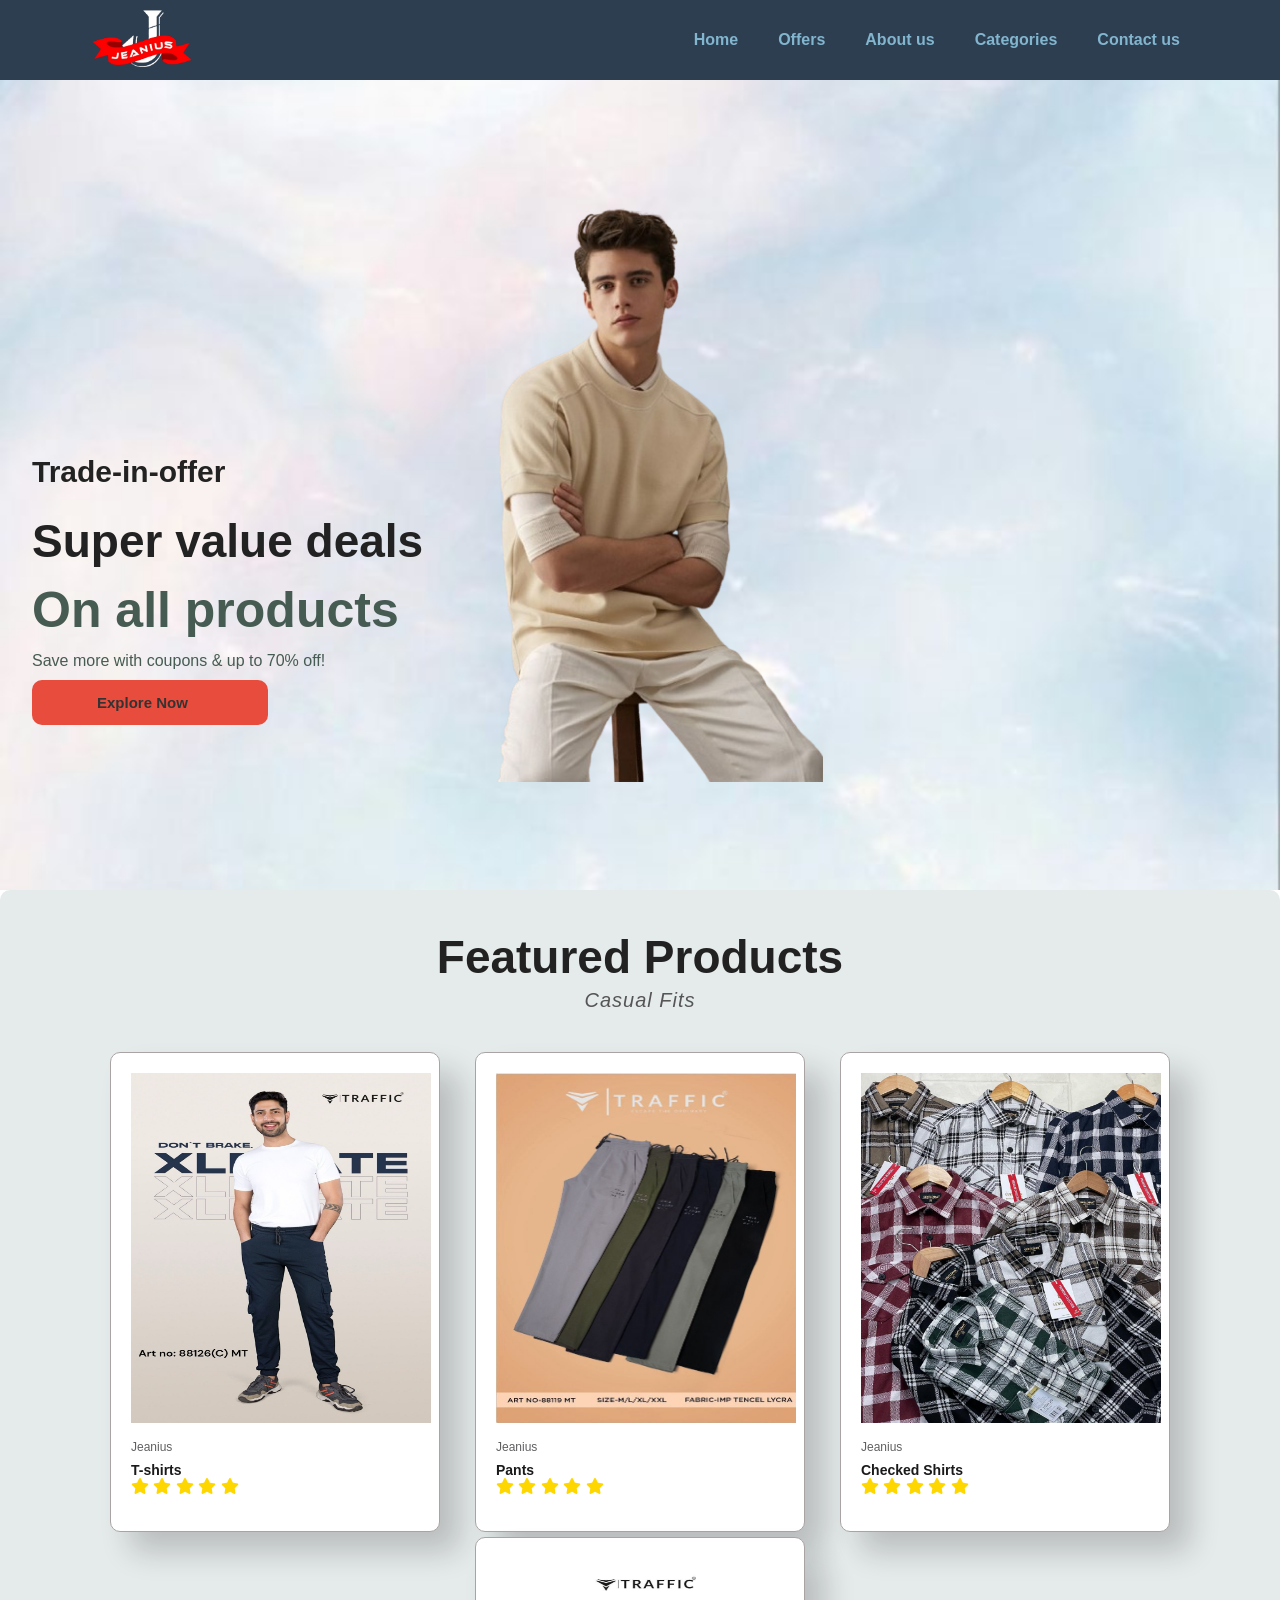
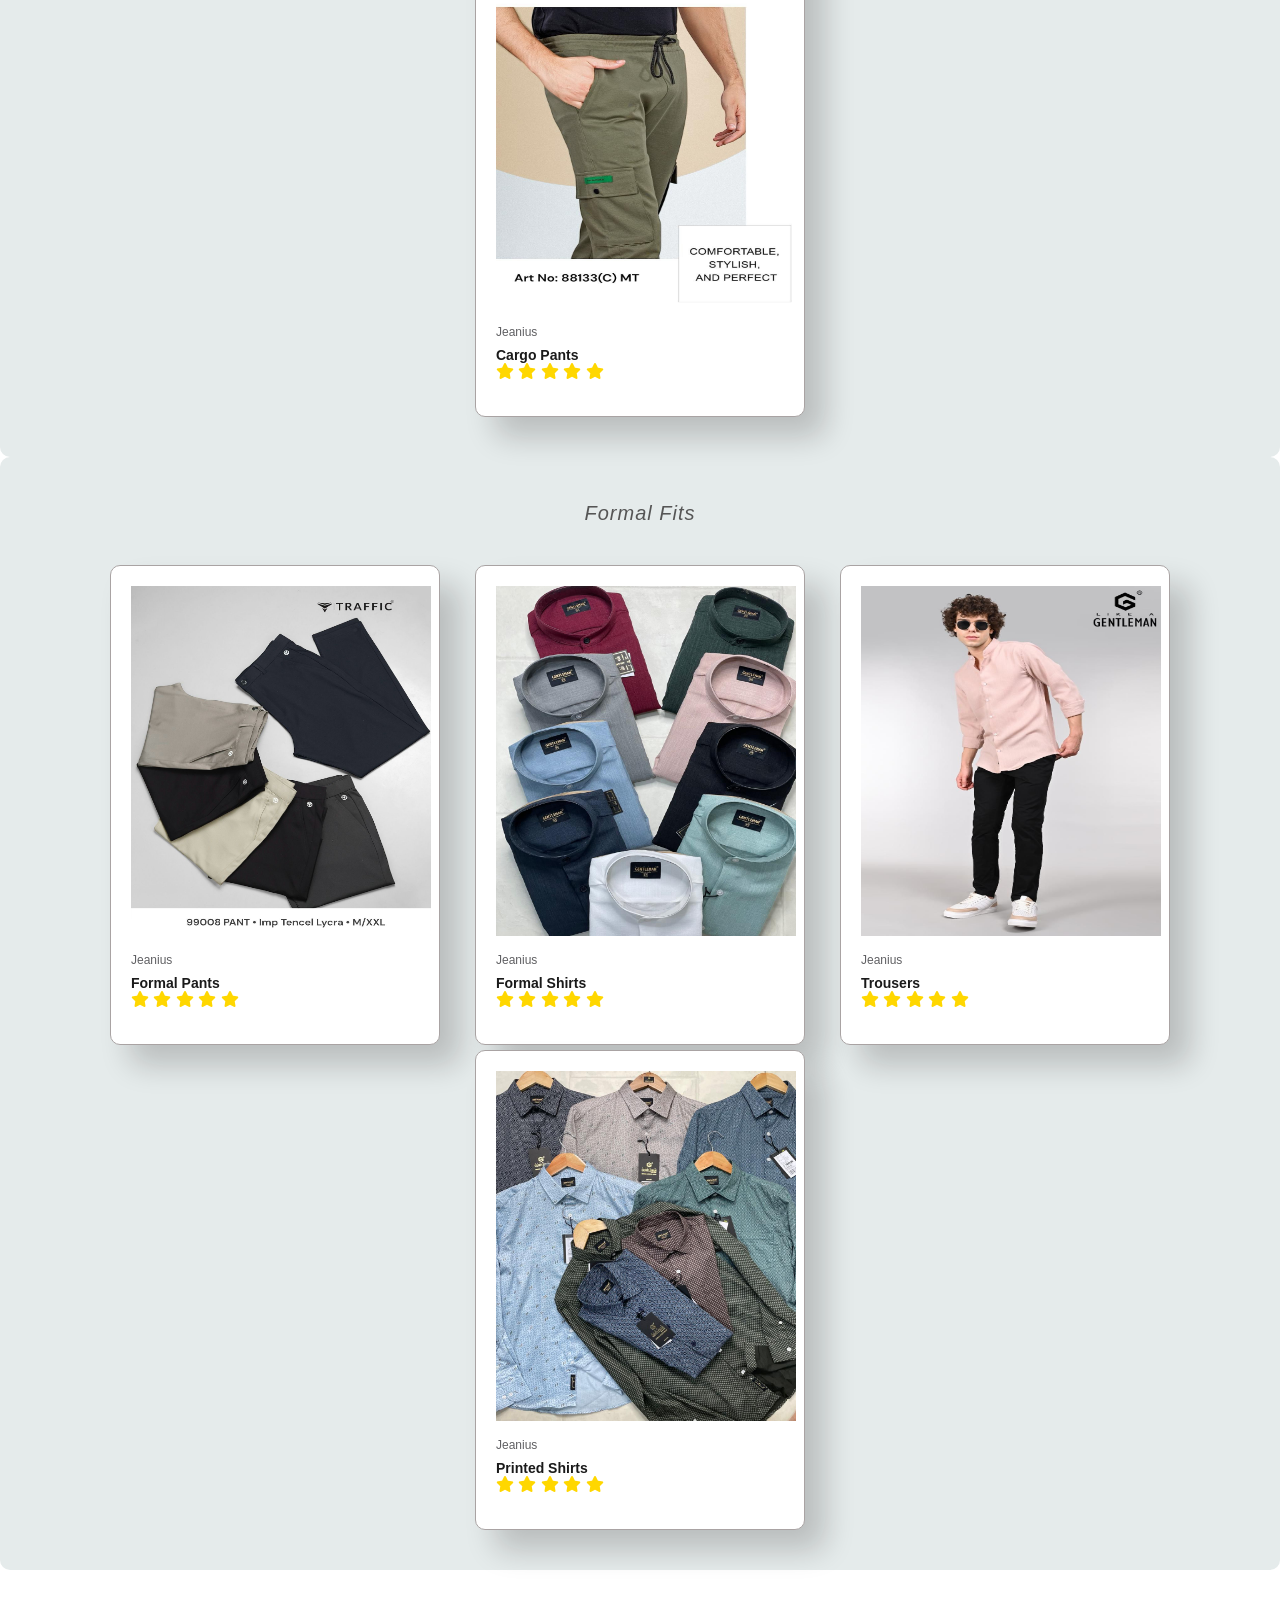
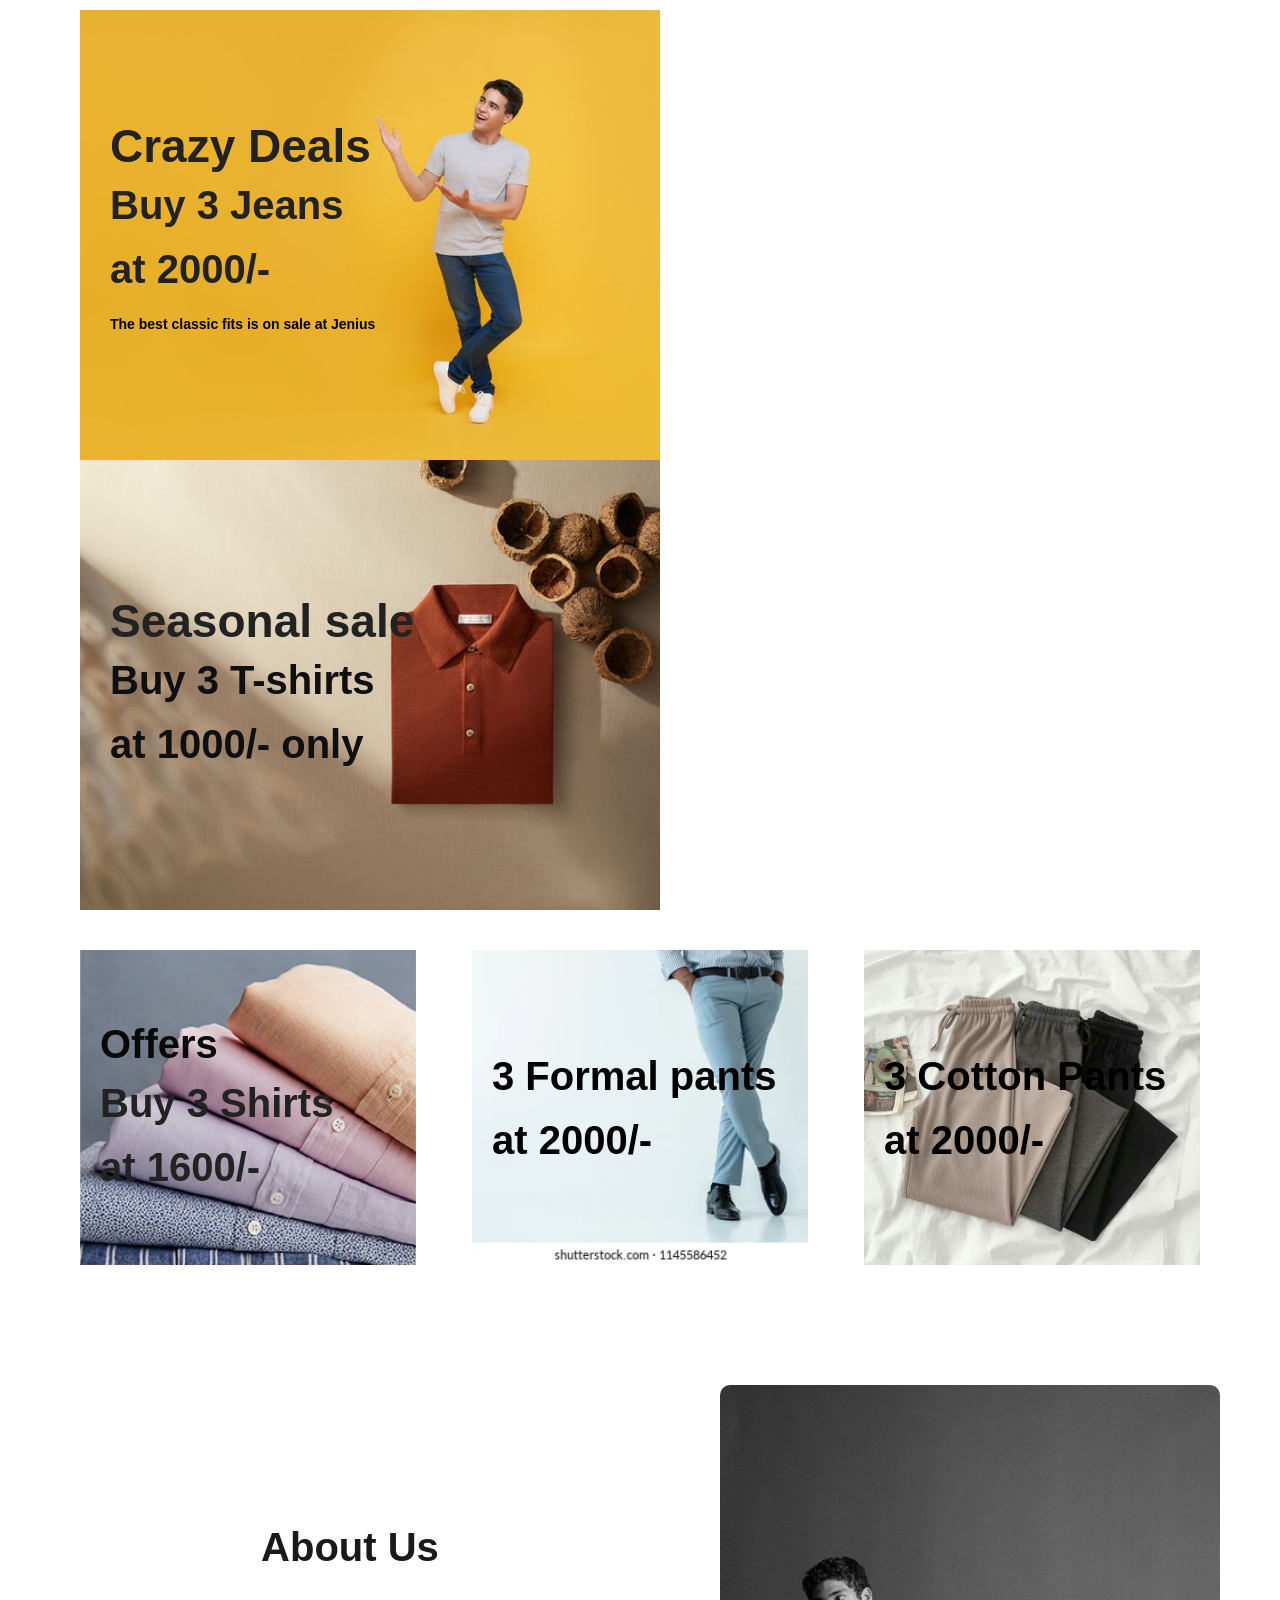
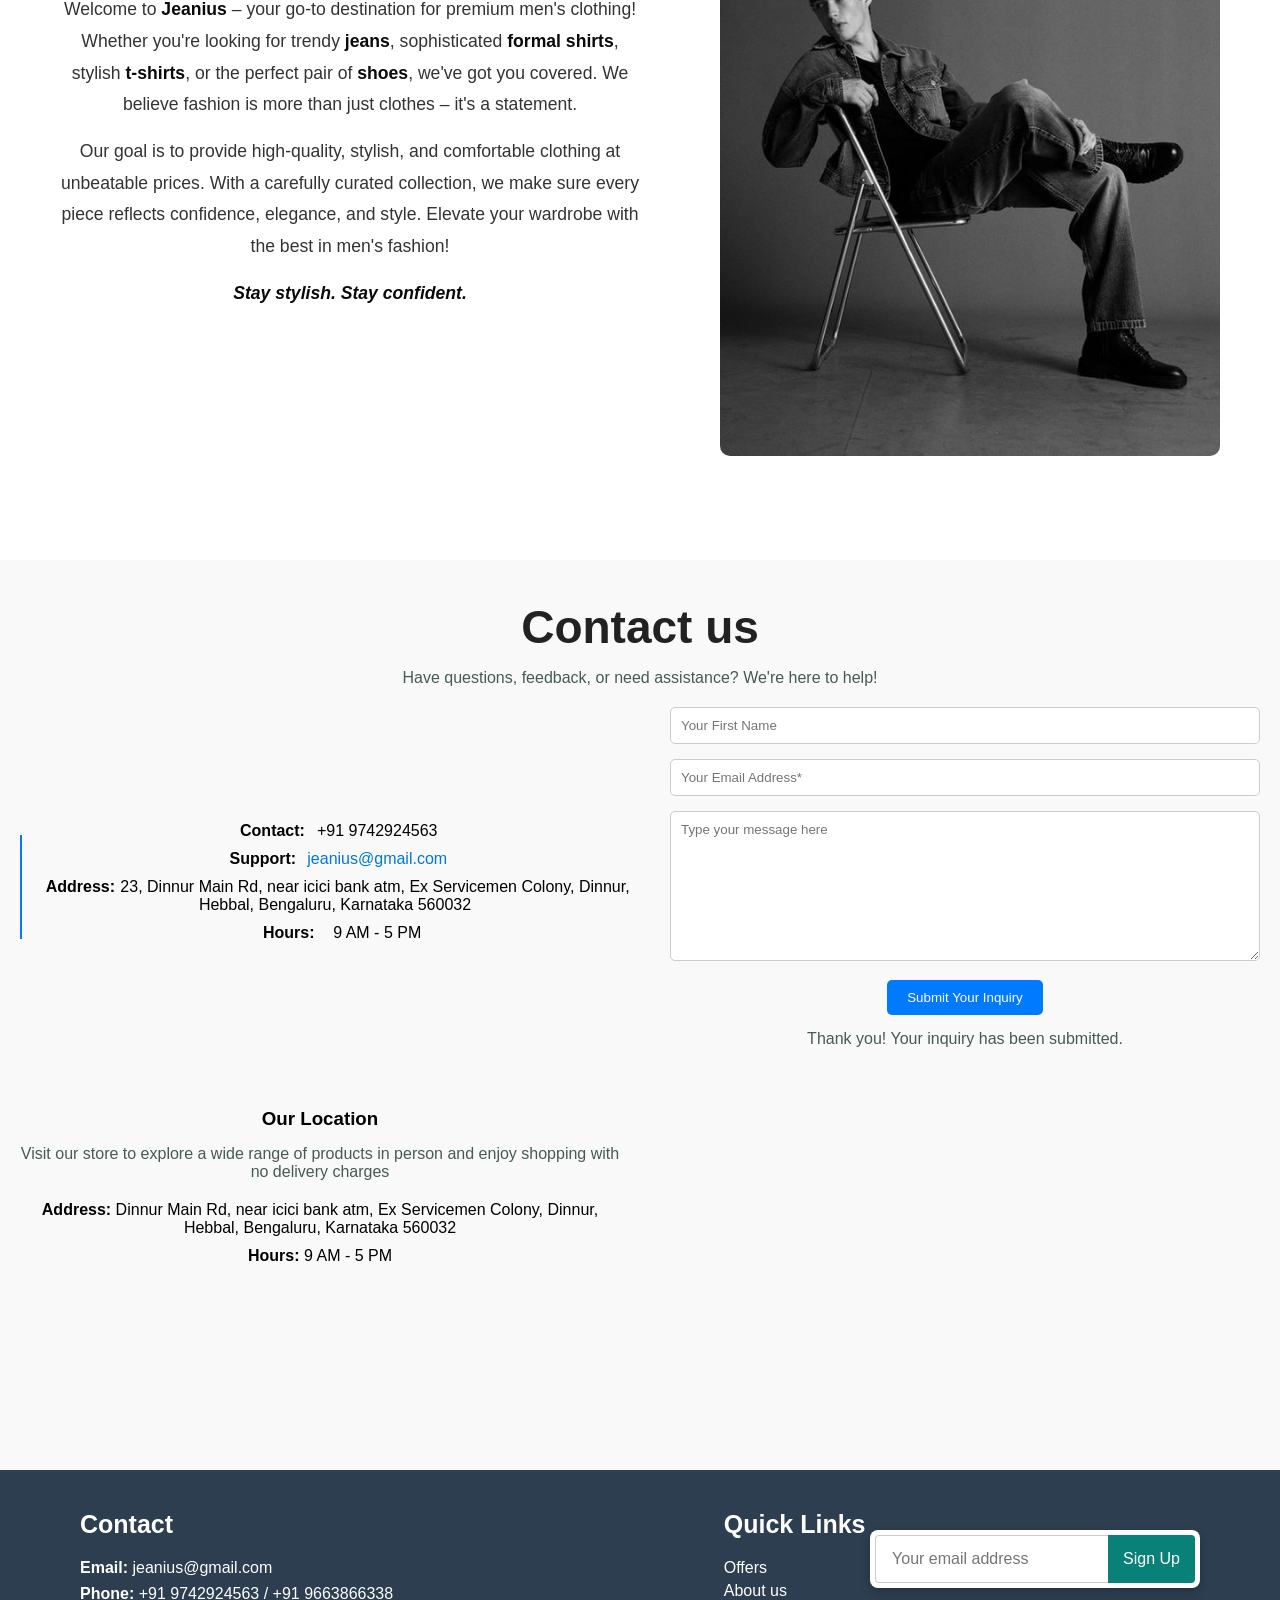
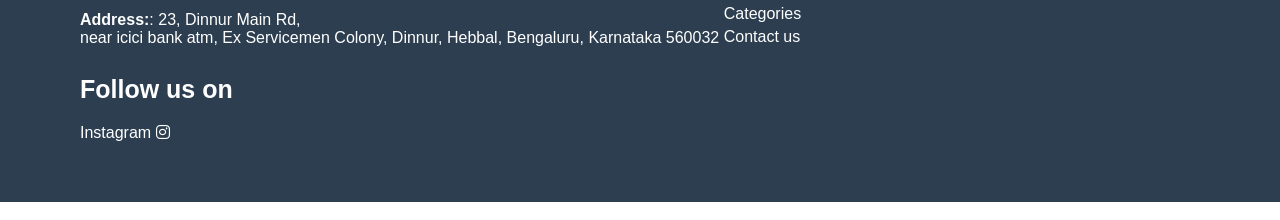
<file: index.html>
<!DOCTYPE html>
     <html lang="en">
     <head>
     <meta charset="UTF-8">
     <meta >
     <meta name="viewport" content="width=device-width, initial-scale=1.0">
     <title>E-commerce Website</title>
     <link rel="stylesheet" href="style.css">
     <link rel="stylesheet" href="https://pro.fontawesome.com/releases/v5.10.0/css/all.css" />
     <link rel="stylesheet" href="https://cdnjs.cloudflare.com/ajax/libs/font-awesome/6.0.0/css/all.min.css">
     <!-- Swiper CSS CDN -->
<link rel="stylesheet" href="https://cdn.jsdelivr.net/npm/swiper@10/swiper-bundle.min.css"/>
          <script>
               document.addEventListener('DOMContentLoaded', function() {
               const mobile = document.getElementById('mobile');
               const navbar = document.getElementById('navbar');
               
               mobile.addEventListener('click', function() {
                    navbar.classList.toggle('active');
               });
               });
               
               

  const sections = document.querySelectorAll("section[id]");
  const navLinks = document.querySelectorAll("#navbar a");

  const observer = new IntersectionObserver(entries => {
    entries.forEach(entry => {
      const id = entry.target.getAttribute("id");
      const navLink = document.querySelector(`#navbar a[href="#${id}"]`);

      if (entry.isIntersecting) {
        navLinks.forEach(link => link.classList.remove("active"));
        if (navLink) navLink.classList.add("active");
      }
    });
  }, {
    threshold: 0.6 // Adjusts how much of the section must be visible
  });

  sections.forEach(section => observer.observe(section));

  const banners = [
    {
      image: 'background3.jpg',
      bimage: 'images/model.png',
      subtitle: 'Trade-in-offer',
      heading: 'Super value deals',
      highlight: 'On all products',
      description: 'Save more with coupons & up to 70% off!'
    },
    {
      image: 'background4.jpg',
      bimage:'images/hero3-removebg-preview.png',
      subtitle: 'New Arrivals',
      heading: 'Stylish Collection',
      highlight: 'Men & Women',
      description: 'Trendy fashion now available at great prices!'
    },
    {
      image: 'background1.jpg',
      bimage: 'images/hero2-removebg-preview.png',
      subtitle: 'Limited Time',
      heading: 'Festival Offer',
      highlight: 'Up to 80% Off',
      description: 'Exclusive deals only for this week!'
    }
  ];

  let currentBanner = 0;

  function updateHeroBanner() {
    const banner = banners[currentBanner];
    document.getElementById('hero').style.backgroundImage = `url('${banner.image}')`;
     const heroImg = document.getElementById('hero-image');
  if (heroImg && banner.bimage) {
    heroImg.src = banner.bimage;
  }
    document.getElementById('hero-subtitle').textContent = banner.subtitle;
    document.getElementById('hero-heading').textContent = banner.heading;
    document.getElementById('hero-highlight').textContent = banner.highlight;
    document.getElementById('hero-description').textContent = banner.description;

    currentBanner = (currentBanner + 1) % banners.length;
  }

  setInterval(updateHeroBanner, 4000);
</script>
     </head>

     <body>
          <section id="header">
             
               <a href="#"><img src="logoo-removebg-preview.png" class="logo" alt="logo"></a>
       
               <ul id="navbar">
                 <li><a href="index.html">Home</a></li>
                 <li><a href="#banners">Offers</a></li>
                 <li><a href="#about-us">About us</a></li>
                 <li><a href="#product1">Categories</a></li>
                 <li><a href="#contact">Contact us</a></li>
          
               </ul>
          
               <div id="mobile">
                 <i id="bar" class="fas fa-bars"></i>
               </div>
             </section>
             

   <section id="hero" style="background-size: cover; background-position: center; padding: 4rem 2rem;">
  <div class="hero-content" style="display:flex; align-items: center; justify-content: space-between;" >
       <div class="hero-text" style="max-width: 50%;">
      <h4 id="hero-subtitle">Trade-in-offer</h4>
      <h2 id="hero-heading">Super value deals</h2>
      <h1 id="hero-highlight">On all products</h1>
      <p id="hero-description">Save more with coupons & up to 70% off!</p>
      <button onclick="location.href='#product1'">Explore Now</button>
    </div>
     <div class="hero-image-wrapper" style=" max-width: 50%; display: flex; justify-items: flex-end;">
      <img src="images/model.png" id="hero-image" alt="Product Image"
           style="max-width: 100%; height: 600px; object-fit: contain;" />
    </div>

  </div>
</section>
     <section id="product1"  class="section-p1">
          <h2>Featured Products</h2>
          <p>Casual Fits</p>
          
          <div class="pro-container">
               <a href="product1.html">
               <div class="pro">
                    <img src="Ts copy.jpg" alt="">
                    <div class="desc">
                         <span>Jeanius</span>
                         <h5>T-shirts</h5>
                         <div class="star">
                              <i class="fas fa-star"></i>
                              <i class="fas fa-star"></i>
                              <i class="fas fa-star"></i>
                              <i class="fas fa-star"></i>
                              <i class="fas fa-star"></i>
                         </div>
                         
                  
                    </div>
                    <!-- <a href="#"><i class="fal fa-shopping-cart cart"></i></a> -->
               </div>
     
          </a>
          <a href="product2.html">
               <div class="pro">
                    <img src="pants.jpg" alt="">
                    <div class="desc">
                         <span>Jeanius</span>
                         <h5>Pants</h5>
                         <div class="star">
                              <i class="fas fa-star"></i>
                              <i class="fas fa-star"></i>
                              <i class="fas fa-star"></i>
                              <i class="fas fa-star"></i>
                              <i class="fas fa-star"></i>
                         </div>
                        
                    
                    </div>
                    <!-- <a href="#"><i class="fal fa-shopping-cart cart"></i></a> -->
               </div>
               </a>
          
          <a href="product3.html">
               <div class="pro">
                    <img src="shirtss.jpg" alt="">
                    <div class="desc">
                         <span>Jeanius</span>
                         <h5>Checked Shirts</h5>
                         <div class="star">
                              <i class="fas fa-star"></i>
                              <i class="fas fa-star"></i>
                              <i class="fas fa-star"></i>
                              <i class="fas fa-star"></i>
                              <i class="fas fa-star"></i>
                         </div>
                      
                         
                    </div>
                    <!-- <a href="#"><i class="fal fa-shopping-cart cart"></i></a> -->
               </div>
               </a>
          
     <a href="product4.html">
               <div class="pro">
                    <img src="nights.jpg" alt="">
                    <div class="desc">
                         <span>Jeanius</span>
                         <h5>Cargo Pants</h5>
                         <div class="star">
                              <i class="fas fa-star"></i>
                              <i class="fas fa-star"></i>
                              <i class="fas fa-star"></i>
                              <i class="fas fa-star"></i>
                              <i class="fas fa-star"></i>
                         </div>
                     
                       
                    </div>
                    <!-- <a href="#"><i class="fal fa-shopping-cart cart"></i></a> -->
               </div>
               </a>
     </section>
     <section id="product1"  class="section-p1">
          <p>Formal Fits</p>
          <div class="pro-container">
               <a href="product5.html">
               <div class="pro">
                    <img src="formals.jpg" alt="">
                    <div class="desc">
                         <span>Jeanius</span>
                         <h5>Formal Pants</h5>
                         <div class="star">
                              <i class="fas fa-star"></i>
                              <i class="fas fa-star"></i>
                              <i class="fas fa-star"></i>
                              <i class="fas fa-star"></i>
                              <i class="fas fa-star"></i>
                         </div>
                     
                         
                    </div>
                    <!-- <a href="#" id="cart-icon"> <i class="fal fa-shopping-cart cart"></i></a> -->
               </div>
          </a>
              
<a href="product6.html">
     
               <div class="pro">
                    <img src="formalshirts.jpg" alt="">
                    <div class="desc">
                         <span>Jeanius</span>
                         <h5>Formal Shirts</h5>
                         <div class="star">
                              <i class="fas fa-star"></i>
                              <i class="fas fa-star"></i>
                              <i class="fas fa-star"></i>
                              <i class="fas fa-star"></i>
                              <i class="fas fa-star"></i>
                         </div>
                        
                   
                    </div>
                    <!-- <a href="#"><i class="fal fa-shopping-cart cart"></i></a> -->
               </div>
               </a>
          
          <a href="product7.html">
               <div class="pro">
                    <img src="gentlemen.jpg" alt="">
                    <div class="desc">
                         <span>Jeanius</span>
                         <h5>Trousers</h5>
                         <div class="star">
                              <i class="fas fa-star"></i>
                              <i class="fas fa-star"></i>
                              <i class="fas fa-star"></i>
                              <i class="fas fa-star"></i>
                              <i class="fas fa-star"></i>
                         </div>
                       
                   
                    </div>
                    <!-- <a href="#"><i class="fal fa-shopping-cart cart"></i></a> -->
               </div>
          
     </a>
     <a href="product8.html">
               <div class="pro">
                    <img src="dots.jpg" alt="">
                    <div class="desc">
                         <span>Jeanius</span>
                         <h5>Printed Shirts</h5>
                         <div class="star">
                              <i class="fas fa-star"></i>
                              <i class="fas fa-star"></i>
                              <i class="fas fa-star"></i>
                              <i class="fas fa-star"></i>
                              <i class="fas fa-star"></i>
                         </div>
                      
                    </div>
                    <!-- <a href="#"><i class="fal fa-shopping-cart cart"></i></a> -->
               </div>
               </a>
     </section>

     <section id="banners">
          <section id="sm-banner" class="section-p1">
          <div class="banner-box">
               <h2>Crazy Deals</h2>
               <h1>Buy 3 Jeans  <br>at 2000/-</h1>
               <p>The best classic fits is on sale at Jenius</p>
           
               </div>
          <div class="banner-box banner-box2">
               <h2>Seasonal sale</h2>
               <h1>Buy 3 T-shirts<br> at 1000/- only</h1>
               
               </div>
          </section>
          
          <section id="banner-3">
               <div class="banner-box">
                    <h2>Offers</h2>
                    <h1>Buy 3 Shirts  <br>at 1600/-</h1>
                 
               </div>
               <div class="banner-box banner-box2">
                    <h1>3 Formal pants <br> at 2000/-</h1>
          
                 
               </div>
               <div class="banner-box banner-box3">
               
                    <h1>3 Cotton Pants <br>at 2000/-</h1>
                 
               </div>
          
          </section>
          </section>
          
          <section id="about-us">
               <div class="about-container">
               <div class="about-text">
                    <h2>About Us</h2>
                    <p>
                         Welcome to <strong>Jeanius</strong> – your go-to destination for premium men's clothing!
                         Whether you're looking for trendy <strong>jeans</strong>, sophisticated <strong>formal shirts</strong>,
                         stylish <strong>t-shirts</strong>, or the perfect pair of <strong>shoes</strong>, we've got you covered.
                         We believe fashion is more than just clothes – it's a statement.
                    </p>
                    <p>
                         Our goal is to provide high-quality, stylish, and comfortable clothing at unbeatable prices.
                         With a carefully curated collection, we make sure every piece reflects confidence, elegance, and style.
                         Elevate your wardrobe with the best in men's fashion!
                    </p>
                    <p><strong>Stay stylish. Stay confident.</strong></p>
               </div>
               <div class="about-image">
                    <img src="aboutus.jpg" alt="Fashion Image">
               </div>
               </div>
          </section>



     <section id="contact" class="section">
          <div class="container">
          <h2>Contact us</h2>
          <p>Have questions, feedback, or need assistance? We're here to help!</p>
          
          
          <div class="contact-details-form-container">
          
          <div class="contact-details">
               <div class="contact-line"></div>
               <ul>
               <li><strong>Contact:</strong> +91 9742924563</li>
               <li><strong>Support:</strong> <a href="mailto:jeanius@gmail.com">jeanius@gmail.com</a></li>
               <li><strong>Address:</strong>23, Dinnur Main Rd, near icici bank atm, Ex Servicemen Colony, Dinnur, Hebbal, Bengaluru, Karnataka 560032</li>
               <li><strong>Hours:</strong> 9 AM - 5 PM</li>
               </ul>
          </div>
     
          
          <div class="contact-form">
               <form id="signupForm" action="" method="post" >
               <input type="text" name="first-name" placeholder="Your First Name" required>
               <input type="email" name="email" placeholder="Your Email Address*" required>
               <textarea name="message" placeholder="Type your message here" required></textarea>
               <button type="submit">Submit Your Inquiry</button>
               <div id="customAlert" class="custom-alert">
                    <p>Thank you! Your inquiry has been submitted.</p>
                  </div>
                  
               </form>
               
          </div>
          </div>
     
          
          <div class="location-map-container">
          
          <div class="location-info">
               <h3>Our Location</h3>
               <p>Visit our store to explore a wide range of products in person and enjoy shopping with no delivery charges</p>
               <ul>
               <li><strong>Address:</strong> Dinnur Main Rd, near icici bank atm, Ex Servicemen Colony, Dinnur, Hebbal, Bengaluru, Karnataka 560032</li>
               <li><strong>Hours:</strong> 9 AM - 5 PM</li>
               </ul>
          </div>
     
          
          <div class="map">
               <iframe src="https://www.google.com/maps?q=23,+Dinnur+Main+Rd,+near+icici+bank+atm,+Ex+Servicemen+Colony,+Dinnur,+Hebbal,+Bengaluru,+Karnataka+560032&output=embed" width="100%" height="300" style="border:0;" allowfullscreen="" loading="lazy"></iframe>
          </div>
          </div>
          </div>
       </section>
     

     <footer id="footer" class="section-p1">
          <div class="col">
          
               <h4>Contact</h4>
               <p><strong>Email:</strong> 
               jeanius@gmail.com</p>
               <p><strong>Phone:</strong> 
               +91 9742924563 / +91 9663866338</p>
               <p><strong> Address:</strong>:</strong> 
                    23, Dinnur Main Rd, <br>  near icici bank atm, Ex Servicemen Colony, Dinnur, Hebbal, Bengaluru, Karnataka 560032</p>

               <div class="follow">
                    <h4>Follow us on</h4>
                    <div class="icon">
                              Instagram
                              <a href="https://www.instagram.com/jeaniusurban.clothing?igsh=d2JpaGdxaHh1bjdq">  <i class="fab fa-instagram"></i></a>
                        
                       
                    </div>
               </div>
          </div>

          <div class="col">
               <h4>Quick Links</h4>
               <ul class="footer-links">
               <li><a href="#banners">Offers</a></li>
               <li><a href="#about-us">About us</a></li>
               <li><a href="#product1">Categories</a></li>
               <li><a href="#contact">Contact us</a></li>
               </ul>
          </div>
          
          <div id="newsletter">
               <form class="newsletter-form">
               <input type="email" placeholder="Your email address" required>
               <button type="submit">Sign Up</button>
               </form>
          </div>
          
     </footer>

     
<script src="script.js">
</script>
          
     
     </body>
     </html>
</file>
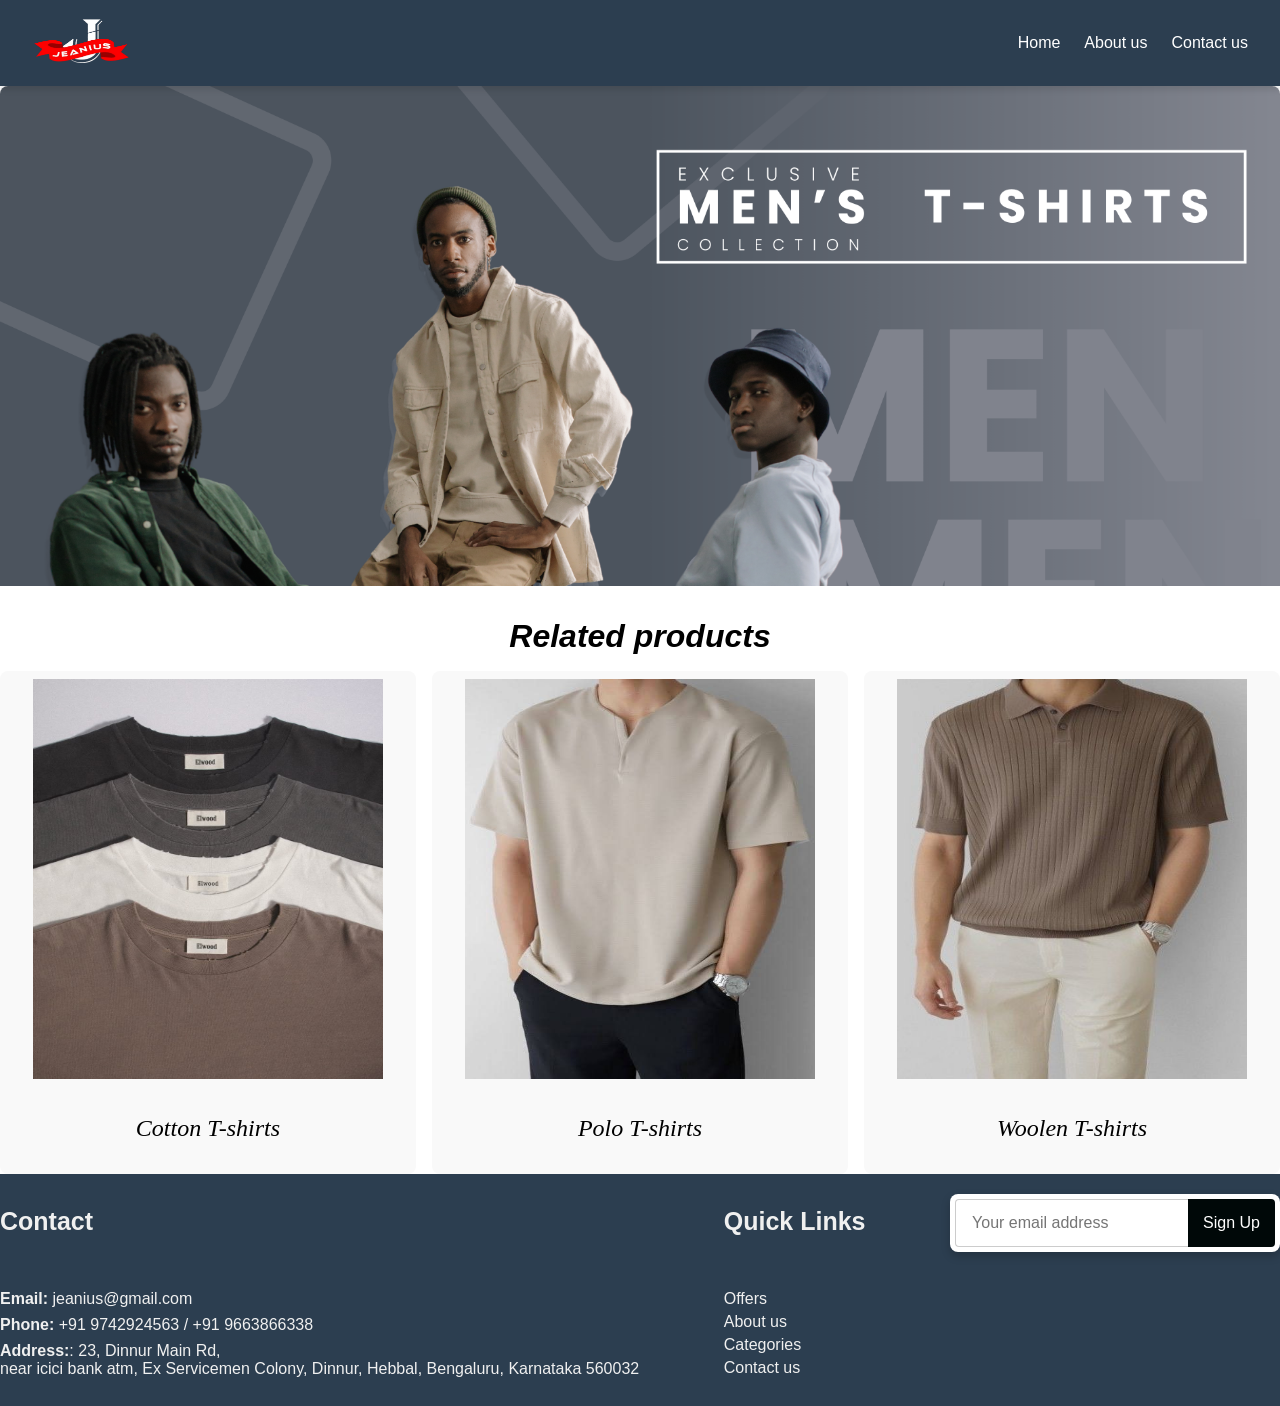
<file: product1.html>
<!DOCTYPE html>
<html lang="en">
<head>
  <meta charset="UTF-8" />
  <meta name="viewport" content="width=device-width, initial-scale=1.0"/>
  <title>Product Page</title>
  <link rel="stylesheet" href="style1.css" />
</head>
<body>
  <header class="navbar">
     <a href="#"><img src="logoo-removebg-preview.png" class="logo" alt="logo"></a>
    <nav>
      <a href="index.html#index.html">Home</a>
      <a href="index.html#about-us">About us</a>
      <a href="index.html#contact">Contact us</a>
      
    </nav>
  </header>

 <section class="product-main">
  <div class="product-image-banner">
    <img src="Black and White Vintage Illustration Men's Fashion Banner.png" alt="Main product" class="hero-image"/>
    <div class="overlay-text">
      
     
    </div>
  </div>
</section>


    <section class="related-products">
      <h3>Related products</h3>
      <div class="grid">
        <!-- Repeat these product cards -->
        <div class="card">
          <img src="product1/t1.jpg" alt="Product 1" />
          <p class="product-title">Cotton T-shirts</p>
         
        </div>
        <div class="card">
          <img src="product1/t2.jpg" alt="Product 2" />
          <p class="product-title">Polo T-shirts</p>
         
        </div>
        <div class="card">
          <img src="product1/t3.jpg" alt="Product 3" />
          <p class="product-title">Woolen T-shirts</p>
        
        </div>
  
      </div>
    </section>
  </main>

<footer id="footer" class="section-p1">
          <div class="col">
          
               <h4>Contact</h4>
               <p><strong>Email:</strong> 
               jeanius@gmail.com</p>
               <p><strong>Phone:</strong> 
               +91 9742924563 / +91 9663866338</p>
               <p><strong> Address:</strong>:</strong> 
                    23, Dinnur Main Rd, <br>  near icici bank atm, Ex Servicemen Colony, Dinnur, Hebbal, Bengaluru, Karnataka 560032</p>

              
          </div>

          <div class="col">
               <h4>Quick Links</h4>
               <ul class="footer-links">
               <li><a href="index.html#banners">Offers</a></li>
               <li><a href="index.html#about-us">About us</a></li>
               <li><a href="index.html#product1">Categories</a></li>
               <li><a href="index.html#contact">Contact us</a></li>
               </ul>
          </div>
          
          <div id="newsletter">
               <form class="newsletter-form">
               <input type="email" placeholder="Your email address" required>
               <button type="submit">Sign Up</button>
               </form>
          </div>
          
     </footer>

</body>
</html>
</file>
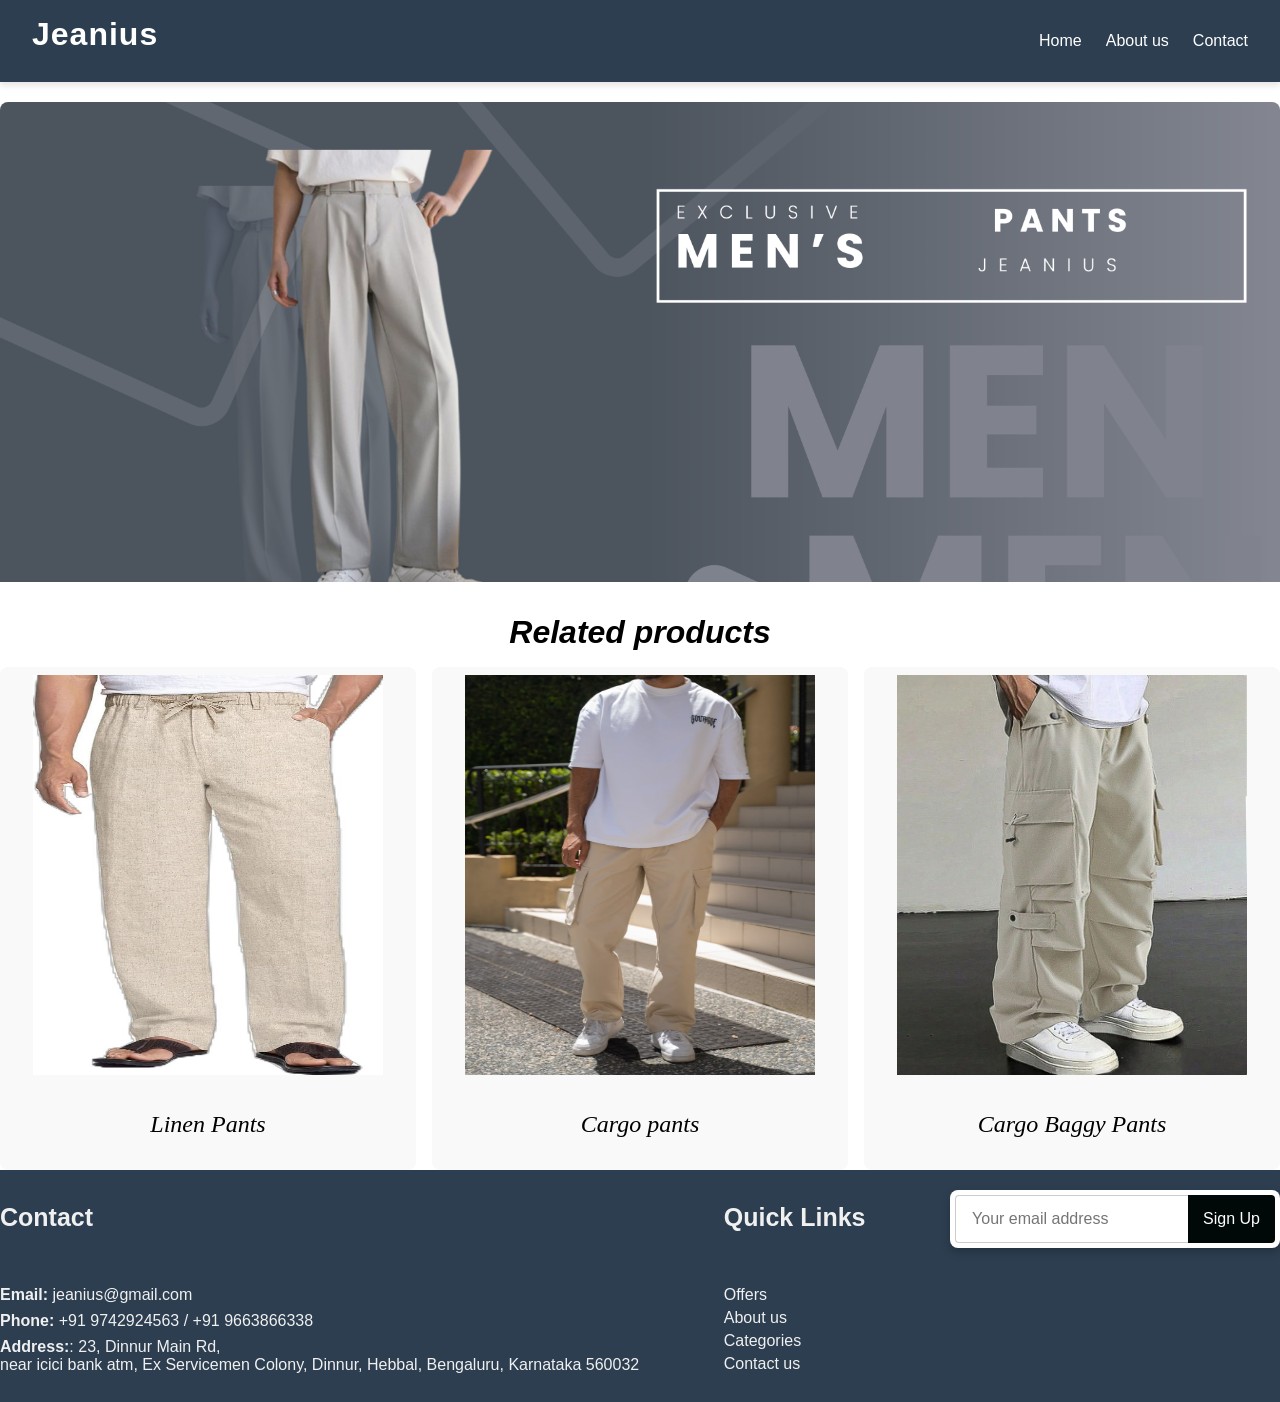
<file: product2.html>
<!DOCTYPE html>
<html lang="en">
<head>
  <meta charset="UTF-8" />
  <meta name="viewport" content="width=device-width, initial-scale=1.0"/>
  <title>Product Page</title>
  <link rel="stylesheet" href="style1.css" />
</head>
<body>
  <header class="navbar">
    <div class="logo" style="font-size: xx-large;">Jeanius</div>
    <nav>
      <a href="index.html#index.html">Home</a>
      <a href="index.html#about-us">About us</a>
      <a href="index.html#contact">Contact</a>
     
    </nav>
  </header>

   <section class="product-main">
  <div class="product-image-banner">
    <img src="pant.png" alt="Main product" class="hero-image"/>
    <div class="overlay-text">
      <h2>Pants</h2>
      <p class="subheading">Jeanius</p>
     
    </div>
  </div>
</section>

    <section class="related-products">
      <h3>Related products</h3>
      <div class="grid">
        <!-- Repeat these product cards -->
        <div class="card">
          <img src="pants/p1.jpg" alt="Product 1" />
          <p class="product-title">Linen Pants</p>
      
        </div>
        <div class="card">
          <img src="pants/p2.jpg" alt="Product 2" />
          <p class="product-title">Cargo pants</p>
       
        </div>
        <div class="card">
          <img src="pants/p3.jpg" alt="Product 3" />
          <p class="product-title">Cargo Baggy Pants</p>
         
        </div>
      
      </div>
    </section>
  </main>

<footer id="footer" class="section-p1">
          <div class="col">
          
               <h4>Contact</h4>
               <p><strong>Email:</strong> 
               jeanius@gmail.com</p>
               <p><strong>Phone:</strong> 
               +91 9742924563 / +91 9663866338</p>
               <p><strong> Address:</strong>:</strong> 
                    23, Dinnur Main Rd, <br>  near icici bank atm, Ex Servicemen Colony, Dinnur, Hebbal, Bengaluru, Karnataka 560032</p>

              
          </div>

          <div class="col">
               <h4>Quick Links</h4>
               <ul class="footer-links">
               <li><a href="index.html#banners">Offers</a></li>
               <li><a href="index.html#about-us">About us</a></li>
               <li><a href="index.html#product1">Categories</a></li>
               <li><a href="index.html#contact">Contact us</a></li>
               </ul>
          </div>
          
          <div id="newsletter">
               <form class="newsletter-form">
               <input type="email" placeholder="Your email address" required>
               <button type="submit">Sign Up</button>
               </form>
          </div>
          
     </footer>

</body>
</html>
</file>
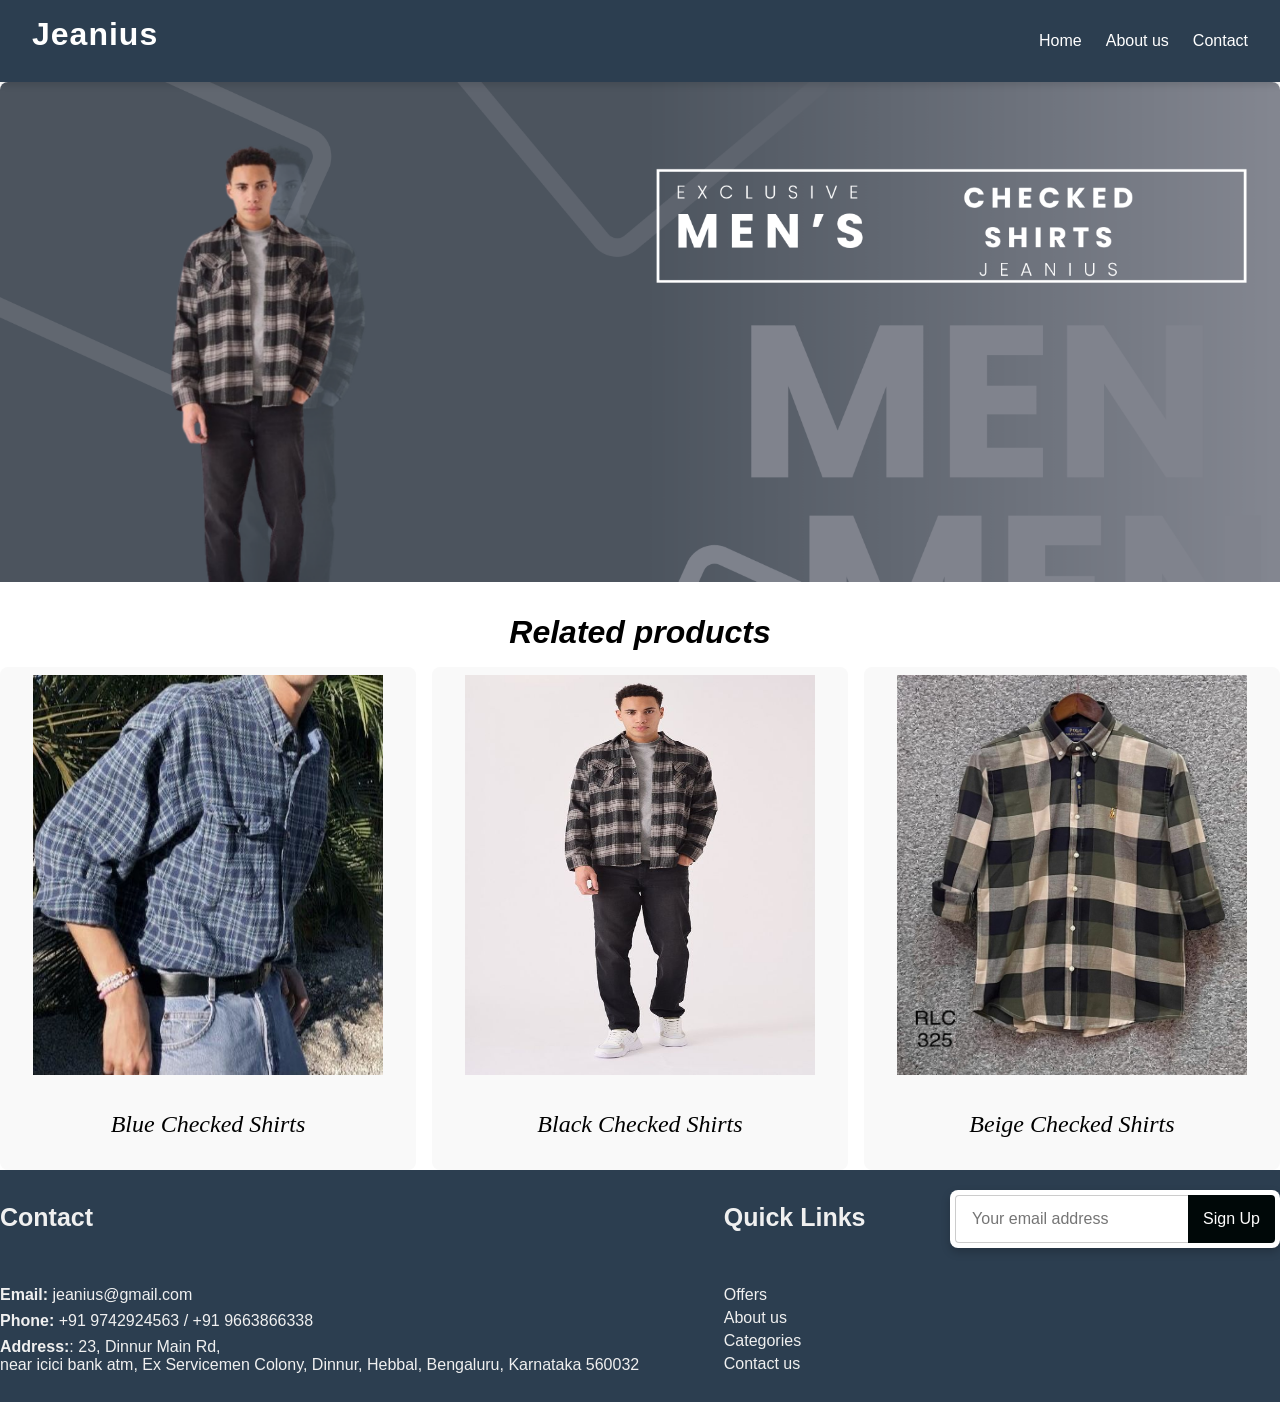
<file: product3.html>
<!DOCTYPE html>
<html lang="en">
<head>
  <meta charset="UTF-8" />
  <meta name="viewport" content="width=device-width, initial-scale=1.0"/>
  <title>Product Page</title>
  <link rel="stylesheet" href="style1.css" />
</head>
<body>
  <header class="navbar">
    <div class="logo" style="font-size: xx-large;">Jeanius</div>
    <nav>
      <a href="index.html#index.html">Home</a>
      <a href="index.html#about-us">About us</a>
      <a href="index.html#contact">Contact</a>
     
    </nav>
  </header>

 <section class="product-main">
  <div class="product-image-banner">
    <img src="chefck.png" alt="Main product" class="hero-image"/>
    <div class="overlay-text">
   
     
    </div>
  </div>
</section>

    <section class="related-products">
      <h3>Related products</h3>
      <div class="grid">
        <!-- Repeat these product cards -->
        <div class="card">
          <img src="checked shirts/c1.jpg" alt="Product 1" />
          <p class="product-title">Blue Checked Shirts</p>
         
        </div>
        <div class="card">
          <img src="checked shirts/c2.jpg" alt="Product 2" />
          <p class="product-title">Black Checked Shirts</p>
         
        </div>
        <div class="card">
          <img src="checked shirts/c3.jpg" alt="Product 3" />
          <p class="product-title">Beige Checked Shirts</p>
         
        </div>
      
      </div>
    </section>
  </main>

<footer id="footer" class="section-p1">
          <div class="col">
          
               <h4>Contact</h4>
               <p><strong>Email:</strong> 
               jeanius@gmail.com</p>
               <p><strong>Phone:</strong> 
               +91 9742924563 / +91 9663866338</p>
               <p><strong> Address:</strong>:</strong> 
                    23, Dinnur Main Rd, <br>  near icici bank atm, Ex Servicemen Colony, Dinnur, Hebbal, Bengaluru, Karnataka 560032</p>

              
          </div>

          <div class="col">
               <h4>Quick Links</h4>
               <ul class="footer-links">
               <li><a href="index.html#banners">Offers</a></li>
               <li><a href="index.html#about-us">About us</a></li>
               <li><a href="index.html#product1">Categories</a></li>
               <li><a href="index.html#contact">Contact us</a></li>
               </ul>
          </div>
          
          <div id="newsletter">
               <form class="newsletter-form">
               <input type="email" placeholder="Your email address" required>
               <button type="submit">Sign Up</button>
               </form>
          </div>
          
     </footer>

</body>
</html>
</file>
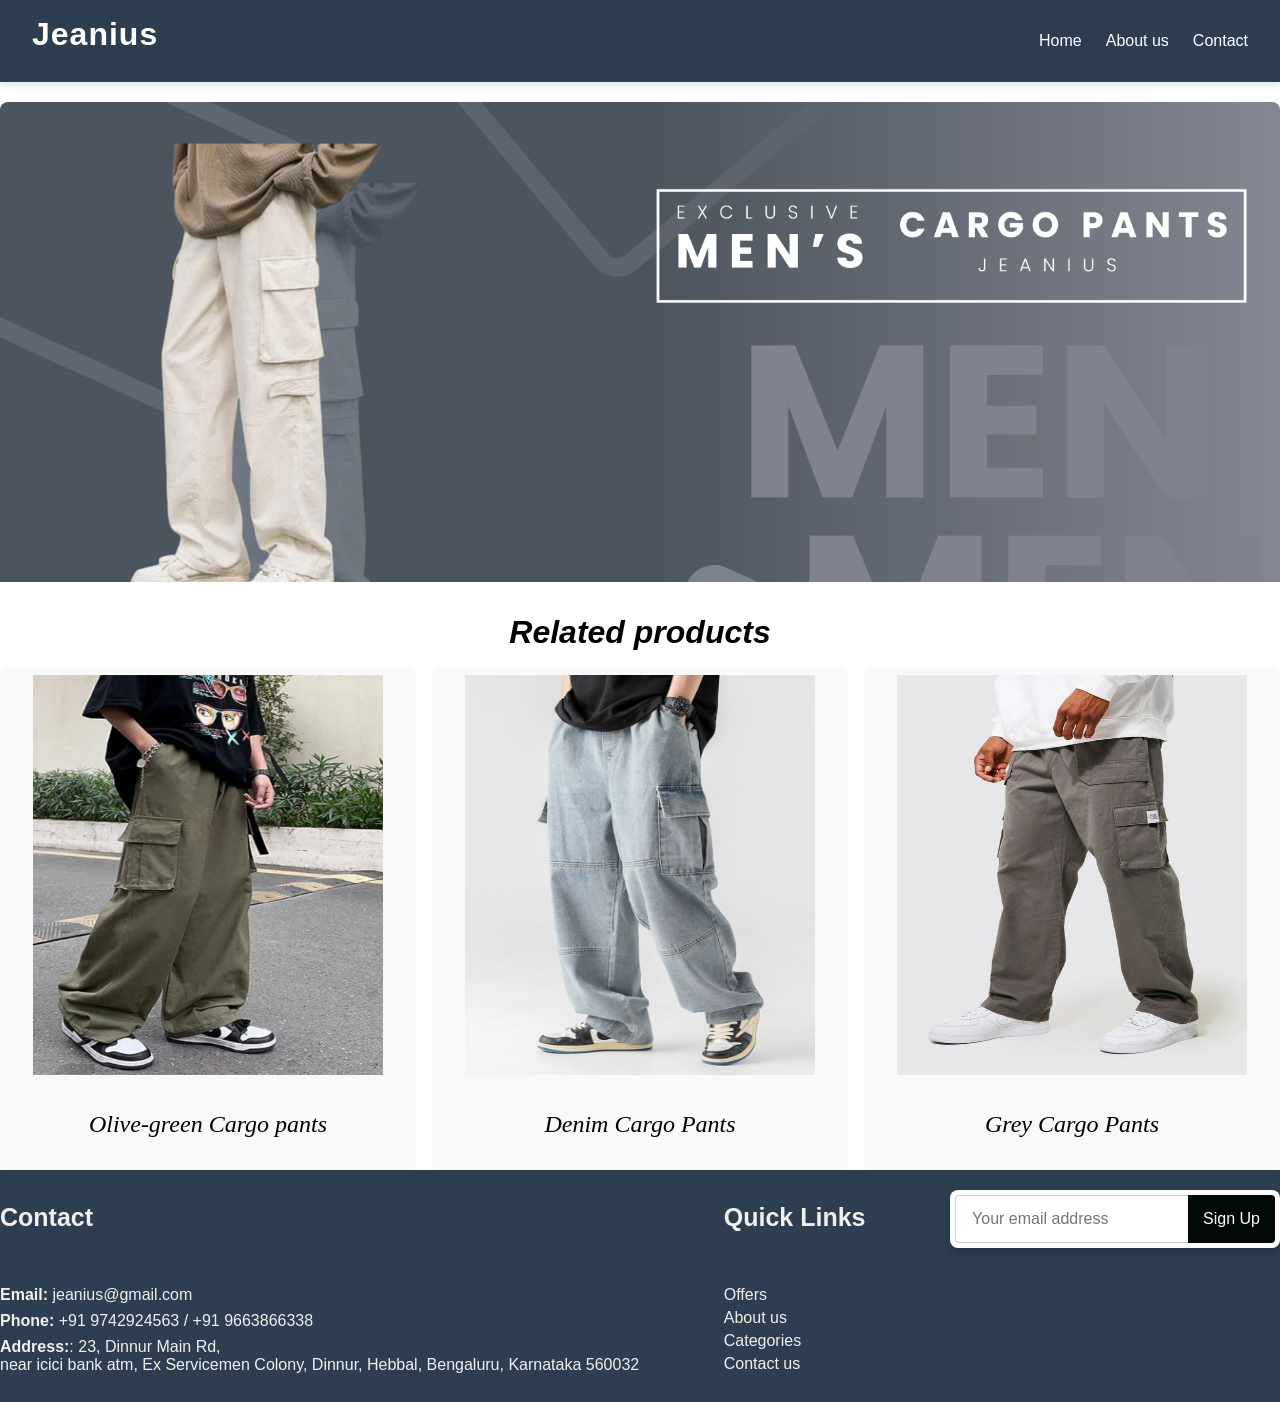
<file: product4.html>
<!DOCTYPE html>
<html lang="en">
<head>
  <meta charset="UTF-8" />
  <meta name="viewport" content="width=device-width, initial-scale=1.0"/>
  <title>Product Page</title>
  <link rel="stylesheet" href="style1.css" />
</head>
<body>
  <header class="navbar">
    <div class="logo" style="font-size: xx-large;">Jeanius</div>
    <nav>
      <a href="index.html#index.html">Home</a>
      <a href="index.html#about-us">About us</a>
      <a href="index.html#contact">Contact</a>
     
    </nav>
  </header>

  <section class="product-main">
  <div class="product-image-banner">
    <img src="cargo.png" alt="Main product" class="hero-image"/>
    <div class="overlay-text">
      <h2>Pants</h2>
      <p class="subheading">Jeanius</p>
     
    </div>
  </div>
</section>

    <section class="related-products">
      <h3>Related products</h3>
      <div class="grid">
        <!-- Repeat these product cards -->
        <div class="card">
          <img src="cargo pants/ca1.jpg" alt="Product 1" />
          <p class="product-title">Olive-green Cargo pants</p>
         
        </div>
        <div class="card">
          <img src="cargo pants/ca2.jpg" alt="Product 2" />
          <p class="product-title">Denim Cargo Pants</p>
      
        </div>
        <div class="card">
          <img src="cargo pants/ca3.jpg" alt="Product 3" />
          <p class="product-title">Grey Cargo Pants</p>
    
        </div>
      
      </div>
    </section>
  </main>

<footer id="footer" class="section-p1">
          <div class="col">
          
               <h4>Contact</h4>
               <p><strong>Email:</strong> 
               jeanius@gmail.com</p>
               <p><strong>Phone:</strong> 
               +91 9742924563 / +91 9663866338</p>
               <p><strong> Address:</strong>:</strong> 
                    23, Dinnur Main Rd, <br>  near icici bank atm, Ex Servicemen Colony, Dinnur, Hebbal, Bengaluru, Karnataka 560032</p>

              
          </div>

          <div class="col">
               <h4>Quick Links</h4>
               <ul class="footer-links">
               <li><a href="index.html#banners">Offers</a></li>
               <li><a href="index.html#about-us">About us</a></li>
               <li><a href="index.html#product1">Categories</a></li>
               <li><a href="index.html#contact">Contact us</a></li>
               </ul>
          </div>
          
          <div id="newsletter">
               <form class="newsletter-form">
               <input type="email" placeholder="Your email address" required>
               <button type="submit">Sign Up</button>
               </form>
          </div>
          
     </footer>

</body>
</html>
</file>
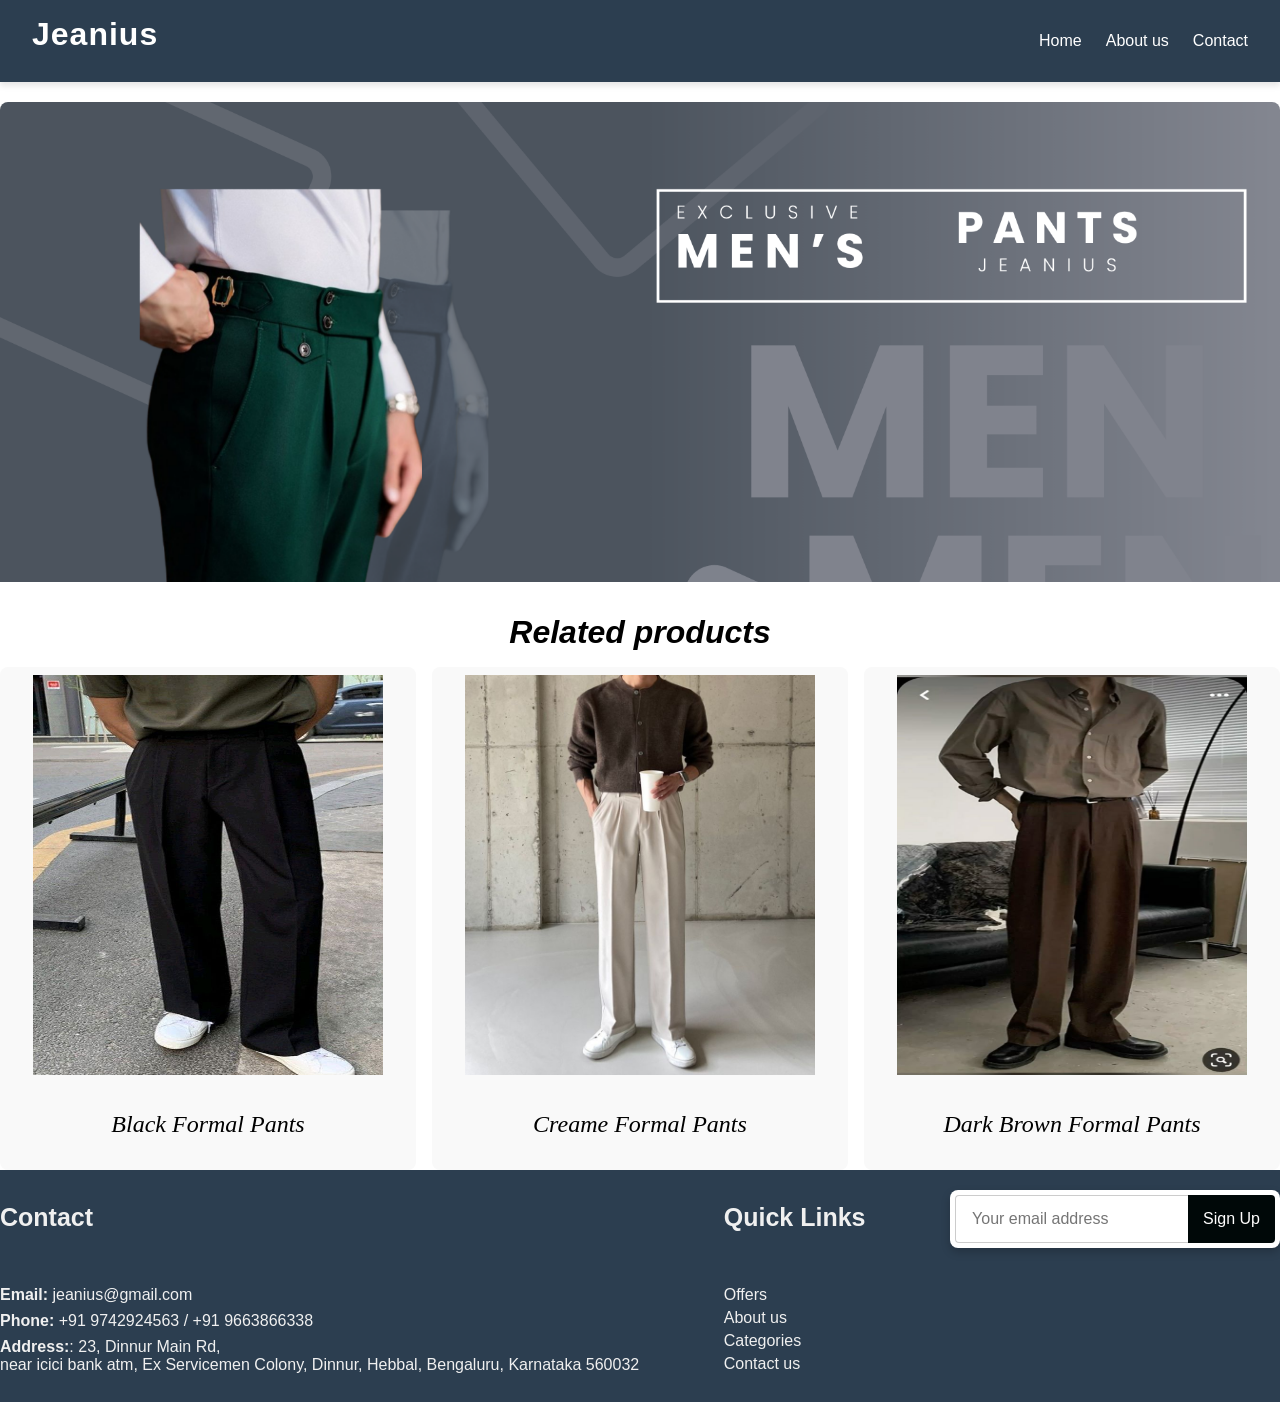
<file: product5.html>
<!DOCTYPE html>
<html lang="en">
<head>
  <meta charset="UTF-8" />
  <meta name="viewport" content="width=device-width, initial-scale=1.0"/>
  <title>Product Page</title>
  <link rel="stylesheet" href="style1.css" />
</head>
<body>
  <header class="navbar">
    <div class="logo" style="font-size: xx-large;">Jeanius</div>
    <nav>
      <a href="index.html#index.html">Home</a>
      <a href="index.html#about-us">About us</a>
      <a href="index.html#contact">Contact</a>
      
    </nav>
  </header>

<section class="product-main">
  <div class="product-image-banner">
    <img src="panbanner.png" alt="Main product" class="hero-image"/>
    <div class="overlay-text">
      <h2>Pants</h2>
      <p class="subheading">Jeanius</p>
     
    </div>
  </div>
</section>

    <section class="related-products">
      <h3>Related products</h3>
      <div class="grid">
        <!-- Repeat these product cards -->
        <div class="card">
          <img src="formal pants/f1.jpg" alt="Product 1" />
          <p class="product-title">Black Formal Pants
         
        </div>
        <div class="card">
          <img src="formal pants/f2.jpg" alt="Product 2" />
          <p class="product-title">Creame Formal Pants</p>
        
        </div>
        <div class="card">
          <img src="formal pants/f3.jpg" alt="Product 3" />
          <p class="product-title">Dark Brown Formal Pants</p>
        
        </div>
        
      </div>
    </section>
  </main>

<footer id="footer" class="section-p1">
          <div class="col">
          
               <h4>Contact</h4>
               <p><strong>Email:</strong> 
               jeanius@gmail.com</p>
               <p><strong>Phone:</strong> 
               +91 9742924563 / +91 9663866338</p>
               <p><strong> Address:</strong>:</strong> 
                    23, Dinnur Main Rd, <br>  near icici bank atm, Ex Servicemen Colony, Dinnur, Hebbal, Bengaluru, Karnataka 560032</p>

              
          </div>

          <div class="col">
               <h4>Quick Links</h4>
               <ul class="footer-links">
               <li><a href="index.html#banners">Offers</a></li>
               <li><a href="index.html#about-us">About us</a></li>
               <li><a href="index.html#product1">Categories</a></li>
               <li><a href="index.html#contact">Contact us</a></li>
               </ul>
          </div>
          
          <div id="newsletter">
               <form class="newsletter-form">
               <input type="email" placeholder="Your email address" required>
               <button type="submit">Sign Up</button>
               </form>
          </div>
          
     </footer>

</body>
</html>
</file>
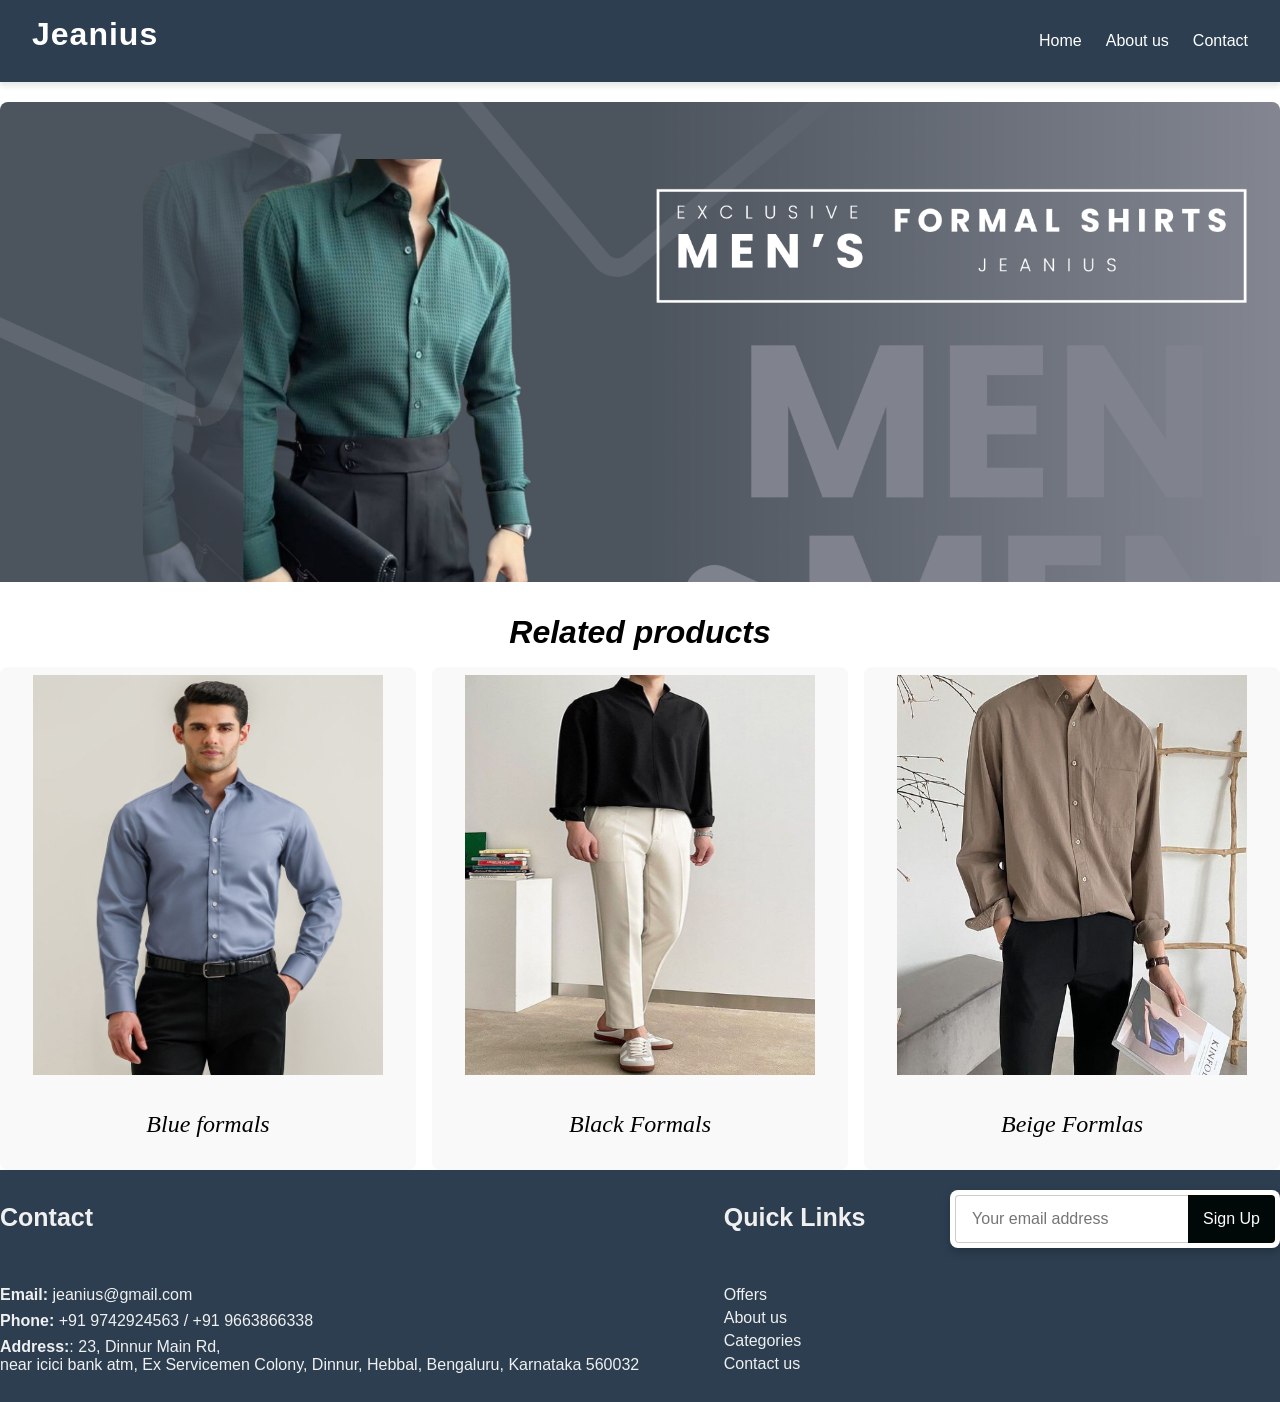
<file: product6.html>
<!DOCTYPE html>
<html lang="en">
<head>
  <meta charset="UTF-8" />
  <meta name="viewport" content="width=device-width, initial-scale=1.0"/>
  <title>Product Page</title>
  <link rel="stylesheet" href="style1.css" />
</head>
<body>
  <header class="navbar">
    <div class="logo" style="font-size: xx-large;">Jeanius</div>
    <nav>
      <a href="index.html#index.html">Home</a>
      <a href="index.html#about-us">About us</a>
      <a href="index.html#contact">Contact</a>
     
    </nav>
  </header>

  <section class="product-main">
  <div class="product-image-banner">
    <img src="formalsh.png" alt="Main product" class="hero-image"/>
    <div class="overlay-text">
      <h2>Pants</h2>
      <p class="subheading">Jeanius</p>
     
    </div>
  </div>
</section>

    <section class="related-products">
      <h3>Related products</h3>
      <div class="grid">
        <!-- Repeat these product cards -->
        <div class="card">
          <img src="formals/fo1.jpg" alt="Product 1" />
          <p class="product-title">Blue formals</p>
        
        </div>
  
      
        <div class="card">
          <img src="formals/fo4.jpg" alt="Product 4" />
          <p class="product-title">Black Formals</p>
     
        </div>
        
        <div class="card">
          <img src="formals/fo6.jpg" alt="Product 6" />
          <p class="product-title">Beige Formlas</p>
        
        </div>
      </div>
    </section>
  </main>

<footer id="footer" class="section-p1">
          <div class="col">
          
               <h4>Contact</h4>
               <p><strong>Email:</strong> 
               jeanius@gmail.com</p>
               <p><strong>Phone:</strong> 
               +91 9742924563 / +91 9663866338</p>
               <p><strong> Address:</strong>:</strong> 
                    23, Dinnur Main Rd, <br>  near icici bank atm, Ex Servicemen Colony, Dinnur, Hebbal, Bengaluru, Karnataka 560032</p>

              
          </div>

          <div class="col">
               <h4>Quick Links</h4>
               <ul class="footer-links">
               <li><a href="index.html#banners">Offers</a></li>
               <li><a href="index.html#about-us">About us</a></li>
               <li><a href="index.html#product1">Categories</a></li>
               <li><a href="index.html#contact">Contact us</a></li>
               </ul>
          </div>
          
          <div id="newsletter">
               <form class="newsletter-form">
               <input type="email" placeholder="Your email address" required>
               <button type="submit">Sign Up</button>
               </form>
          </div>
          
     </footer>

</body>
</html>
</file>
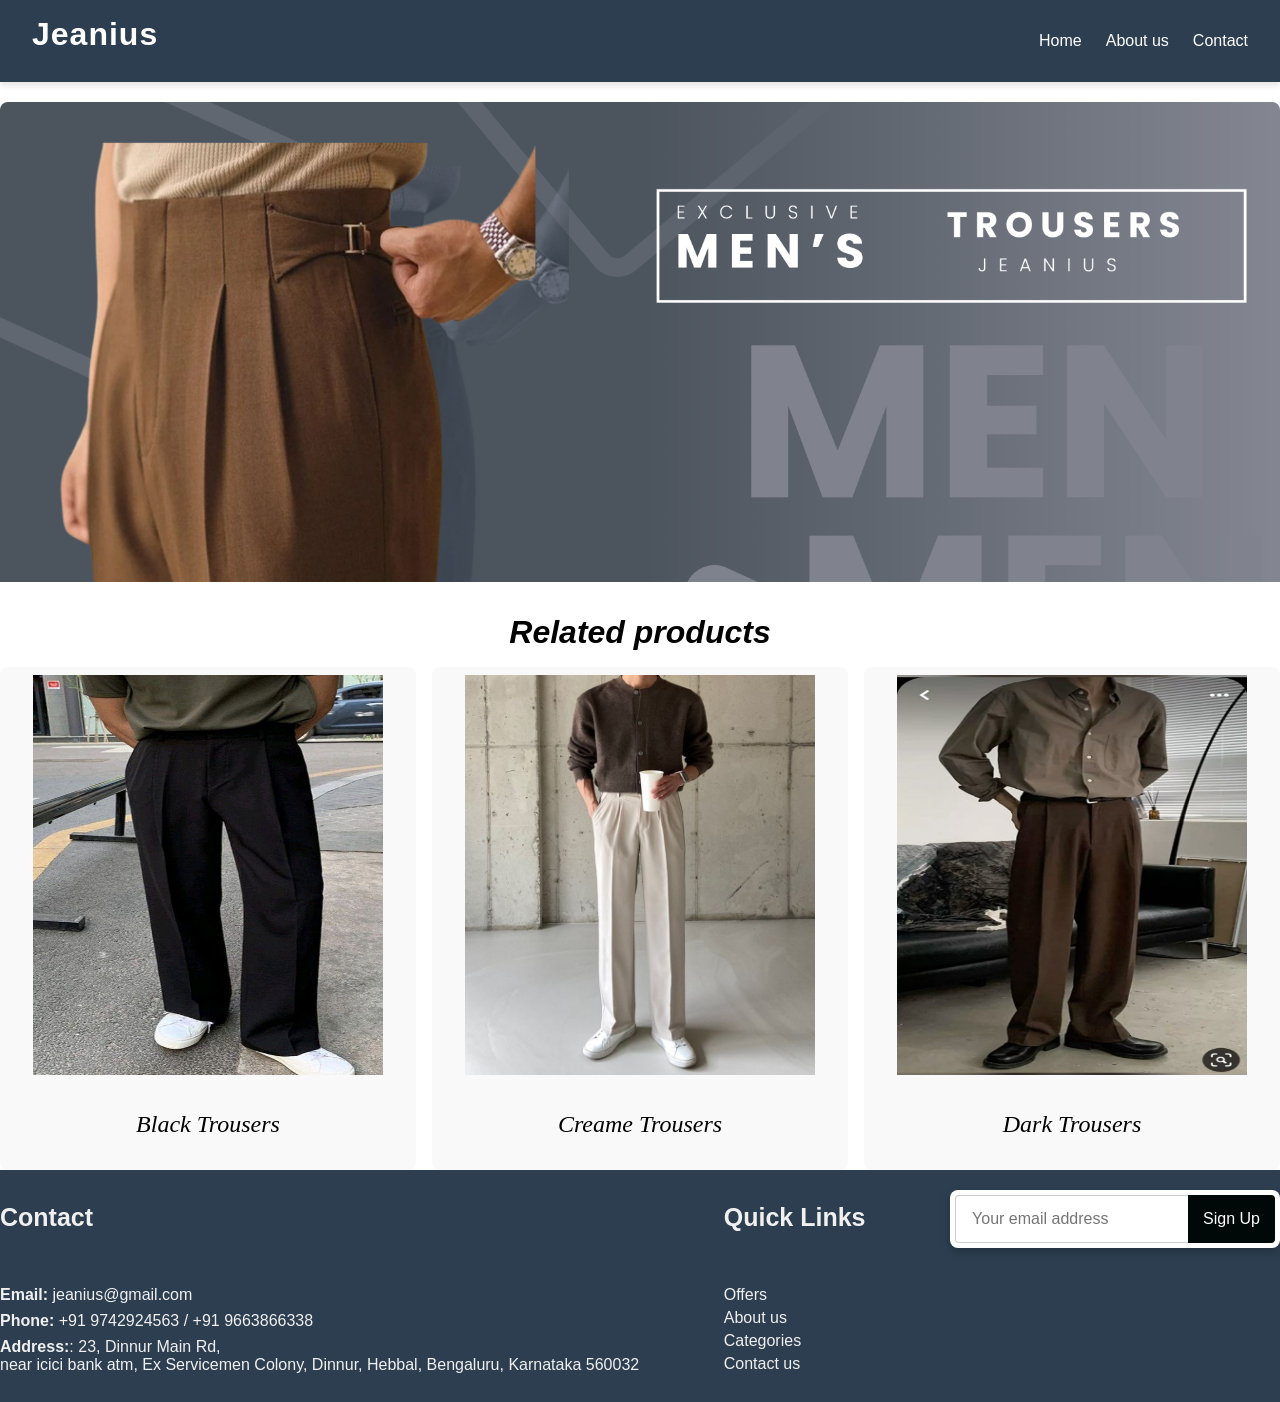
<file: product7.html>
<!DOCTYPE html>
<html lang="en">
<head>
  <meta charset="UTF-8" />
  <meta name="viewport" content="width=device-width, initial-scale=1.0"/>
  <title>Product Page</title>
  <link rel="stylesheet" href="style1.css" />
</head>
<body>
  <header class="navbar">
    <div class="logo" style="font-size: xx-large;">Jeanius</div>
    <nav>
      <a href="index.html#index.html">Home</a>
      <a href="index.html#about-us">About us</a>
      <a href="index.html#contact">Contact</a>
      
    </nav>
  </header>

<section class="product-main">
  <div class="product-image-banner">
    <img src="trouser.png" alt="Main product" class="hero-image"/>
    <div class="overlay-text">
      <h2>Pants</h2>
      <p class="subheading">Jeanius</p>
     
    </div>
  </div>
</section>

    <section class="related-products">
      <h3>Related products</h3>
      <div class="grid">
        <!-- Repeat these product cards -->
        <div class="card">
          <img src="formal pants/f1.jpg" alt="Product 1" />
          <p class="product-title">Black Trousers</p>
    
        </div>
        <div class="card">
          <img src="formal pants/f2.jpg" alt="Product 2" />
          <p class="product-title">Creame Trousers</p>
    
        </div>
        <div class="card">
          <img src="formal pants/f3.jpg" alt="Product 3" />
          <p class="product-title">Dark Trousers</p>
   
        </div>
   
       
      </div>
    </section>
  </main>

<footer id="footer" class="section-p1">
          <div class="col">
          
               <h4>Contact</h4>
               <p><strong>Email:</strong> 
               jeanius@gmail.com</p>
               <p><strong>Phone:</strong> 
               +91 9742924563 / +91 9663866338</p>
               <p><strong> Address:</strong>:</strong> 
                    23, Dinnur Main Rd, <br>  near icici bank atm, Ex Servicemen Colony, Dinnur, Hebbal, Bengaluru, Karnataka 560032</p>

              
          </div>

          <div class="col">
               <h4>Quick Links</h4>
               <ul class="footer-links">
               <li><a href="index.html#banners">Offers</a></li>
               <li><a href="index.html#about-us">About us</a></li>
               <li><a href="index.html#product1">Categories</a></li>
               <li><a href="index.html#contact">Contact us</a></li>
               </ul>
          </div>
          
          <div id="newsletter">
               <form class="newsletter-form">
               <input type="email" placeholder="Your email address" required>
               <button type="submit">Sign Up</button>
               </form>
          </div>
          
     </footer>

</body>
</html>
</file>
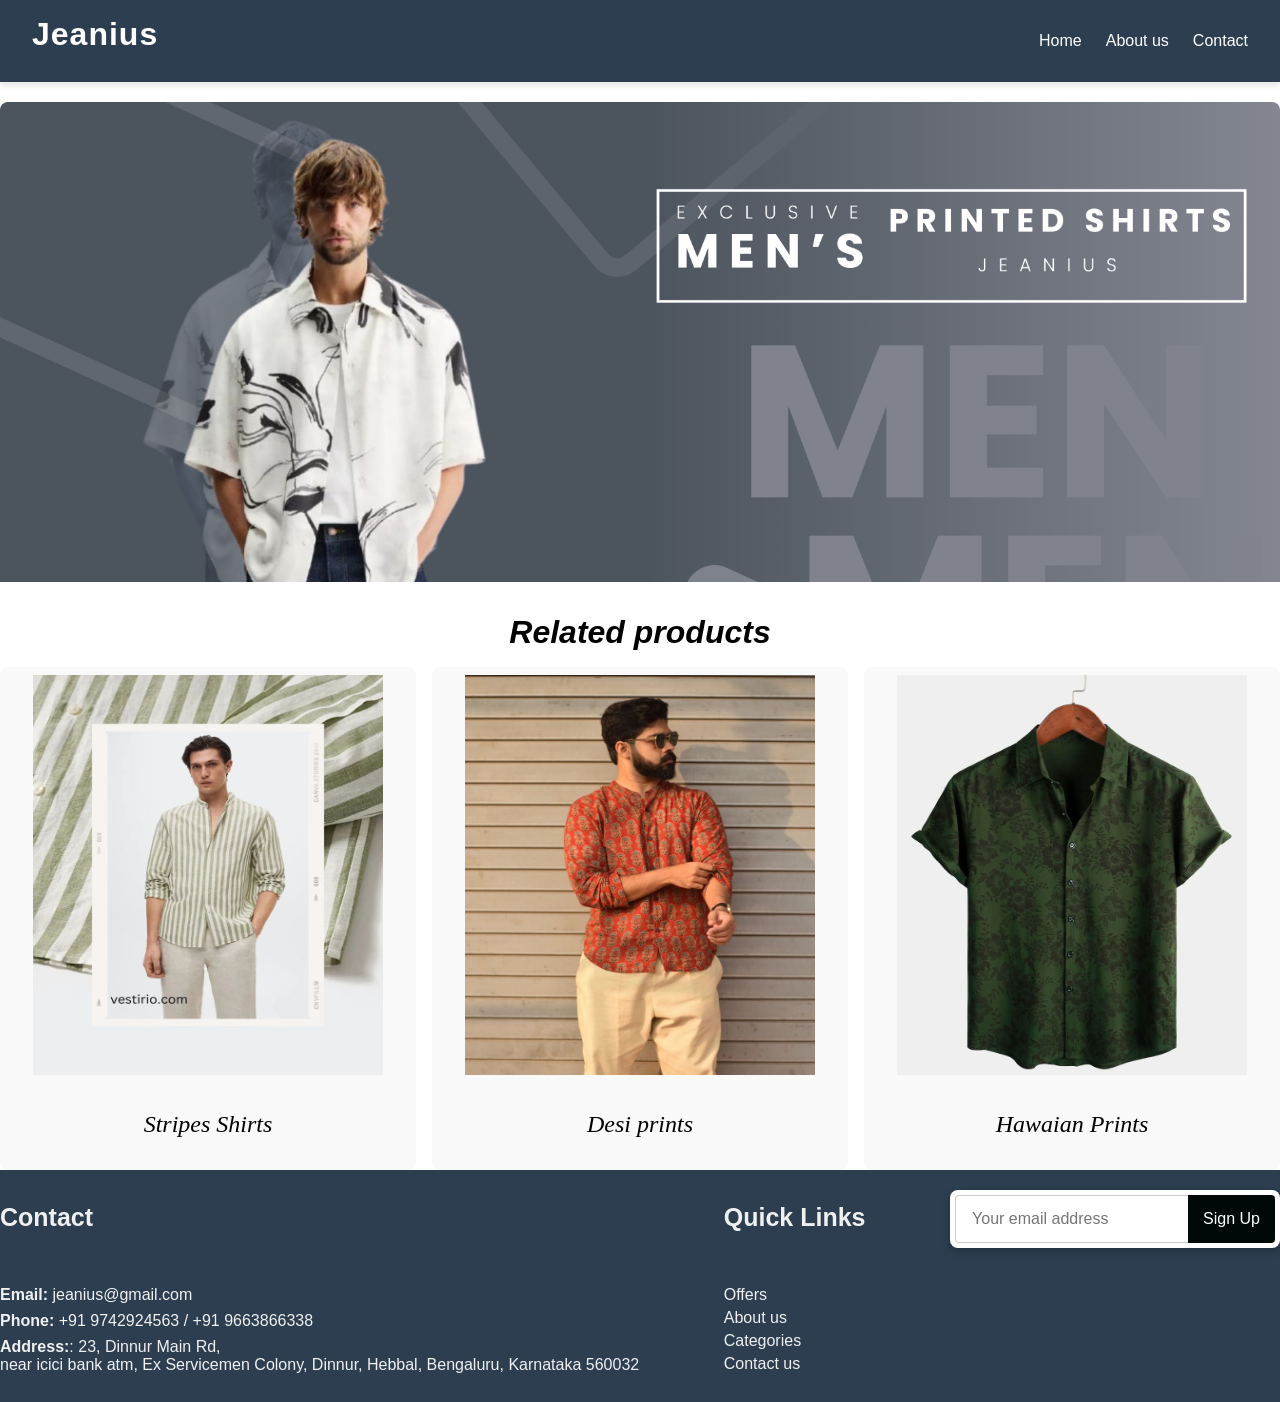
<file: product8.html>
<!DOCTYPE html>
<html lang="en">
<head>
  <meta charset="UTF-8" />
  <meta name="viewport" content="width=device-width, initial-scale=1.0"/>
  <title>Product Page</title>
  <link rel="stylesheet" href="style1.css" />
</head>
<body>
  <header class="navbar">
    <div class="logo" style="font-size: xx-large;">Jeanius</div>
    <nav>
      <a href="index.html#index.html">Home</a>
      <a href="index.html#about-us">About us</a>
      <a href="index.html#contact">Contact</a>
      
    </nav>
  </header>

<section class="product-main">
  <div class="product-image-banner">
    <img src="print.png" alt="Main product" class="hero-image"/>
    <div class="overlay-text">
      <h2>Pants</h2>
      <p class="subheading">Jeanius</p>
     
    </div>
  </div>
</section>

    <section class="related-products">
      <h3>Related products</h3>
      <div class="grid">
        <!-- Repeat these product cards -->
        <div class="card">
          <img src="prin/pr1.jpg" alt="Product 1" />
          <p class="product-title">Stripes Shirts</p>
       
        </div>
        <div class="card">
          <img src="prin/pr2.jpg" alt="Product 2" />
          <p class="product-title">Desi prints</p>
         
        </div>
        <div class="card">
          <img src="prin/pr3.jpg" alt="Product 3" />
          <p class="product-title">Hawaian Prints</p>
       
        </div>
      </div>
    </section>
  </main>

<footer id="footer" class="section-p1">
          <div class="col">
          
               <h4>Contact</h4>
               <p><strong>Email:</strong> 
               jeanius@gmail.com</p>
               <p><strong>Phone:</strong> 
               +91 9742924563 / +91 9663866338</p>
               <p><strong> Address:</strong>:</strong> 
                    23, Dinnur Main Rd, <br>  near icici bank atm, Ex Servicemen Colony, Dinnur, Hebbal, Bengaluru, Karnataka 560032</p>

              
          </div>

          <div class="col">
               <h4>Quick Links</h4>
               <ul class="footer-links">
               <li><a href="index.html#banners">Offers</a></li>
               <li><a href="index.html#about-us">About us</a></li>
               <li><a href="index.html#product1">Categories</a></li>
               <li><a href="index.html#contact">Contact us</a></li>
               </ul>
          </div>
          
          <div id="newsletter">
               <form class="newsletter-form">
               <input type="email" placeholder="Your email address" required>
               <button type="submit">Sign Up</button>
               </form>
          </div>
          
     </footer>

</body>
</html>
</file>
<file: style.css>
*{
    margin: 0;
    padding: 0;
    box-sizing: border-box;
    font-family: Arial, Helvetica, sans-serif ;
}

html{
    scroll-behavior: smooth;
}

h1{
    font-size: 50px;
    line-height: 64px;
    color: #222;
}

h2{
    font-size: 46px;
    line-height: 54px;
    color: #222;
}

h4{
    font-size: 20px;
    color: #222;
}

h6{
    font-weight: 700;
    font-size: 12px;
}

p{
    font-size: 16px;
    color: #465b52;
    margin: 15px 0 20px 0;
}
.section-p1{
    padding: 40px 80px;

}

.section-h1{
    margin: 40px 0;
}

body{
    width: 100%;
}

#header{
    height: 80px;
    display: flex;
    align-items: center;
    justify-content: space-between;
    padding: 20px 80px;
    background-color: #2C3E50;
    box-shadow: 0 5px 15px  (0 , 0, 0, 0.06);
    z-index: 999;
    position: sticky;
    top: 0;
    left: 0;
}

.logo-container {
    display: flex;
    justify-content: center;
    align-items: center;
    padding: 20px 0;
    margin-bottom: 30px;
    background-color: #f8f9fa; /* Light background */
    border-radius: 8px;
    box-shadow: 0 2px 10px rgba(0,0,0,0.1);
}

/* Logo image styling */
.logo {
    height: auto;
    padding: 10px 10px;
    border-radius:25px ;
    width: 180px; /* Default size */
    max-width: 100%;
    border-radius: 4px;
    transition: transform 0.3s ease;
}

/* Hover effect */
.logo:hover {
    transform: scale(1.05);
}

/* Responsive adjustments */
@media (min-width: 768px) {
    .logo {
        width: 220px; /* Larger on bigger screens */
    }
}

@media (min-width: 1200px) {
    .logo {
        width: 250px; /* Even larger on desktop */
    }
}


#banners,#about-us,#product-1,#contact{
    scroll-margin-top: 80px; 
}

#header a img {
    height: 85px; 
    width: auto;
    max-height: 100%; 
    margin-left: 0; 
}


.pro-container a{
    text-decoration: none;
}

nav {
    position: fixed;
    top: 0;
    height: 60px;
  }
  

#navbar{
    display: flex;
    align-items: center;
    justify-content: center;
    scroll-margin-top: 80px;
}

#navbar li{
    list-style: none;
    padding: 0 20px;
    position: relative;
}

#navbar li a{
    text-decoration: none;
    font-size: 16px ;
    font-weight: 600;
    color: rgb(130, 181, 206);
    transition: 0.3s ease;

}

#navbar li a:hover,
#navbar li a.active{
    color: #b5c2d4;
}
#navbar li a.active::after,
#navbar li a:hover::after{
    content: "";
    width: 30%;
    height: 2px;
    background-color: #bbc3c8;
    position: absolute ;
    bottom: -4px;
    left: 20px;
}

.search-container {
    position: relative;
}

.search-icon {
    color:  rgb(130, 181, 206);
    font-size: 20px;
    cursor: pointer;
    transition: color 0.3s ease-in-out;
}

.search-bar {
    position: absolute;
    right: 0;
    top: -5px;
    width: 0;
    padding: 5px;
    opacity: 0;
    border: none;
    outline: none;
    border-radius: 5px;
    transition: width 0.3s ease-in-out, opacity 0.3s ease-in-out;
}

.search-bar.active {
    width: 200px;
    opacity: 1;
}

/* Make it responsive */
@media (max-width: 768px) {
    .search-container {
        width: 100%;
        margin: 10px 0;
        justify-content: center;
    }
    .search-bar {
        width: 100%;
    }
}


#hero {
    display: flex;
    align-items: flex-start;
    justify-content: space-between;
    height: 100vh;
    width: 100%;
    background-image: url(background3.jpg);
    background-repeat: no-repeat;
    background-size: cover;
    background-position: center;
    padding: 20px 80px;
    box-sizing: border-box;
}

#hero img{
    max-width: 50%;
    height: auto;
    object-fit: cover;
    
}

#hero button{
    background-color: #e74c3c;
   font-weight: 700;
   border: 0;
    padding: 14px 80px 14px 65px;
    border-radius: 10px;
   
    font-size: 15px;
    cursor: pointer;
    color: #333333;
     
}

#hero  h4{
    padding-bottom: 15px;
    padding-top: 200px;
    font-size: 30px;
}
    #hero h1{
        color: #465b52;
    }

    #product1 {
        text-align: center;
        background-color: #e5ebeb;
        flex-direction: column;
        align-items: center;
        justify-content: space-between;
        border-radius: 10px;

    }

    #product1 .pro-container{
        width: 100%;
        display: flex;
        justify-content:space-evenly;
        padding-top: 20px;
        flex-wrap:wrap;
        gap: 5px;
        /* overflow-x: auto; */
        opacity: 0; 
    transform: translateY(20px); 
    animation: fadeInUp 1s ease-in-out forwards; 
    }
    
    @keyframes fadeInUp {
        from {
            opacity: 0;
            transform: translateY(20px);
        }
        to {
            opacity: 1;
            transform: translateY(0);
        }
    }
    

    #product1 .pro {
        width: 300px;
        
        gap: 1rem;
        background-color: #fff;
        border-radius: 10px;
        box-shadow: 0 4px 10px rgba(0,0,0,0.1);
        min-width: 330px;
        padding: 20px ;
        border: 1px solid #a9a3a3;
        cursor: pointer;
        position: relative;
        box-shadow: 20px 20px 30px rgba(13, 10, 10, 0.2);
        border-radius: 10px;
    
        margin: 0;
        transition: 0.2s ease;
    }

    #product1 .pro:hover{
        box-shadow: 20px 20px 30px rgba(30, 28, 28, 0.2);
        transform: translateY(-5px) scale(1.03);
    }
 
    

    #product1 .pro img {
        width: 300px;
        height: 350px;
        
        min-height: 250px;
    }

    #product1 p {
        font-size: 20px; 
        font-style: italic; 
        color: #555; 
        text-align: center; 
        margin-top: 5px; 
        letter-spacing: 1px; 
        opacity: 0; 
        transform: translateY(10px); 
        animation: fadeInUp 1s ease-in-out forwards; 
        transition: color 0.3s ease, letter-spacing 0.3s ease;
    }
    
    /* Animation for fade-in effect */
    @keyframes fadeInUp {
        from {
            opacity: 0;
            transform: translateY(10px);
        }
        to {
            opacity: 1;
            transform: translateY(0);
        }
    }
    
    #product1 p:hover {
        color: #222; 
        letter-spacing: 2px; 
    }
    
    
    #product1 .pro .desc{
        text-align: start;
        padding: 10px 0;
    }

    #product1 .pro .desc span{
        color: #606063;
        font-size: 12px;
    }

    #product1 .pro .desc h5{
        padding-top: 7px;
        color: #1a1a1a;
        font-size: 14px;
    }

    #product1 .pro .desc h4{
        padding-top: 7px;
        font-size: 15px;
        font-weight: 700;
        color: #088178;
    } 
    
    #product1 .pro .cart{
        width: 40px;
        height: 40px;
        line-height: 40px;
border-radius: 50px;
background-color:#e8f6ea ;
font-weight: 500;
color: #088178;
border: 1px solid #769076;
position:absolute;
bottom: 20px;
right: 10px;
    }


    #product1 .pro .star{
        color: gold; /* Star color */
    margin-bottom: 5px;
    }

 
    
    .btn {
        font-size: 14px;
        font-weight: 600;
        padding: 11px 18px;
        color: #fff;
        background-color: transparent;
        cursor: pointer;
        border: 1px solid #fff;
        outline: none;
        transition: 0.2s ;
    }
    
    .btn:hover {
        background: rgb(172, 57, 57);
        color: white;
    }


 
 .section-p1{
    padding: 40px 80px;
 }
    
 #sm-banner{
    display: flex;
    justify-content: space-between;
    flex-wrap: wrap;
 }
    #sm-banner .banner-box {
        display: flex;
        flex-direction: column;
        justify-content: center;
        align-items: flex-start;
        padding: 30px;
        background-image: url(b1.jpg);
        min-width: 580px;
        height: 50vh;
        background-size: cover;
        background-position: center;
        

    }

    #sm-banner .banner-box2{
        background-image: url(b5.jpg);
        
    } 

    #sm-banner .banner-box2 h1{
        color: #100f0f;
    }
    
    #sm-banner .banner-box2 h4{
        color:black;
    }
#sm-banner p{
    color: black;
    font-size: 14px;
    font-weight: 800;

}

#sm-banner h1{
    font-size: 40px;
    
}

#sm-banner span{
    color: black;
    font-size: 14px;
    font-weight: 500;
    padding-bottom:15px ;
}

#sm-banner .banner-box:hover button{
    background-color: black;
    border: 1px solid #ddd;
}
    
#banner-3 .banner-box {
    display: flex;
    flex-direction: column;
    justify-content: center;
    align-items: flex-start;
    padding: 30px;
    background-image: url(b7.jpg);
    min-width: 30%;
    height: 35vh;
    background-size: cover;
    background-position: center;
    padding: 20px;
    margin-bottom: 20px;

}

#banner-3 .banner-box h2{
    color:#090909;
    font-size: 40px;
}
#banner-3 .banner-box h1{
   font-size: 40px;
}
#banner-3 .banner-box:hover button{
    background-color: black;
    border: 1px solid #ddd;
}

#banner-3{
    display: flex;
    justify-content: space-between;
    flex-wrap: wrap;
    padding: 0 80px;
}

#banner-3 .banner-box2{
    background-image: url(b23.webp);
}

#banner-3 .banner-box2 h1{
    color: #000000;
    
}
#banner-3 .banner-box3{
    background-image: url(b22.jpg);
}
#banner-3 .banner-box3 h1{
    color: #000000;
}

/* Center the form */
#newsletter {
    display: flex;
    justify-content: center;
    align-items: center;
    height: 100%;
    background-color: #2c3e50;
    margin-top: 20px; /* Dark background */
}

/* Form container */
.newsletter-form {
    display: flex;
    align-items: center;
    background: white;
    padding: 5px;
    border-radius: 8px;
    box-shadow: 0 4px 10px rgba(0, 0, 0, 0.2);
    max-width: 400px;
    width: 100%;
}

/* Input field */
.newsletter-form input {
    flex: 1;
    height: 3rem;
    padding: 0 1rem;
    font-size: 16px;
    border: 1px solid #ccc;
    border-right: none;
    border-radius: 4px 0 0 4px;
    outline: none;
}

/* Button */
.newsletter-form button {
    background-color: #088178;
    color: #fff;
    border: none;
    padding: 0 15px;
    font-size: 16px;
    cursor: pointer;
    height: 3rem;
    border-radius: 0 4px 4px 0;
    transition: background 0.3s;
}

/* Button Hover Effect */
.newsletter-form button:hover {
    background-color: #066b60;
}



footer{
    display: flex;
    flex-wrap:wrap;
    justify-content: space-between;
    background-color: #2C3E50;
    color: #fff;
}

footer .col{
    display: flex;
    flex-direction: column;
    align-items: flex-start;
    margin-bottom: 20px;

}

footer p{
    font-size: 16px;
    margin: 0 0 8px 0;
    color: #fff;
}



footer h4{
    font-size: 25px;
    padding-bottom: 20px;
    color: #ffffff;
}

.footer-links {
    list-style: none;  
    padding: 0;
    margin: 0;
}

.footer-links li {
    margin-bottom: 5px;  
}

.footer-links a {
    text-decoration: none;  
    color: white; 
    font-weight: 500;
    transition: color 0.3s ease-in-out;
}

.footer-links a:hover {
    color: #4d6a70; 
}


footer .follow{
    margin-top: 20px;
}

footer .follow i{
    color: #FFF;
    cursor: pointer;
    padding-right: 4px;
}
footer .follow i:hover
footer a:hover{
    color: #088178;
}

#about-us {
    background: white; /* Matches website background */
    padding: 50px 20px;
    text-align: center;
    font-family: "Poppins", sans-serif;
}

.about-container {
    display: flex;
    align-items: center; /* Align text and image vertically */
    justify-content: space-between; /* Space between text and image */
    gap: 20px; /* Add spacing between elements */
    max-width: 1200px; /* Limit the width */
    margin: 0 auto; /* Center the section */
    padding: 50px 20px; /* Add some padding */
}

.about-text {
    flex: 1; /* Allow text to take up available space */
    max-width: 50%; /* Prevent text from getting too wide */
}

.about-image img {
    width: 100%; /* Make image responsive */
    max-width: 500px; /* Set max width for image */
    height: auto;
    border-radius: 10px; /* Optional: Rounded corners */
}


#about-us h2 {
    font-size: 2.5rem;
    color: #1a1a1a; /* Dark gray for heading */
    font-weight: bold;
    margin-bottom: 20px;
}

#about-us p {
    font-size: 1.1rem;
    color: #333;
    line-height: 1.8;
    margin-bottom: 15px;
}

#about-us strong {
    color: #0a0a0a; /* Stylish blue for highlighted words */
}

#about-us p:last-child {
    font-weight: 600;
    font-style: italic;
    color: #222;
}

/* Responsive Design */
@media (max-width: 768px) {
    #about-us {
        padding: 40px 15px;
    }

    #about-us h2 {
        font-size: 2rem;
    }

    #about-us p {
        font-size: 1rem;
    }
}

#contact ul {
    list-style: none;
    padding: 0;
  }
  
  #contact ul li {
    margin-bottom: 10px;
  }
  
  #contact a {
    color: #0078d7;
    text-decoration: none;
  }
  
  #contact a:hover {
    text-decoration: underline
  }


#contact {
    background-color: #f9f9f9;
    padding: 40px 20px;
    text-align: center;
  }
  
  /* First Row: Contact Details and Form */
  .contact-details-form-container {
    display: flex;
    align-items: center;
    gap: 40px;
    margin-top: 20px;
  }
  
  /* Left Side: Contact Details with Line */
  .contact-details {
    flex: 1;
    position: relative;
    padding-left: 20px;
  }
  
  .contact-line {
    position: absolute;
    left: 0;
    top: 50%;
    transform: translateY(-50%);
    width: 2px;
    height: 80%;
    background-color: #007BFF;
  }
  
  .contact-details ul {
    list-style: none;
    padding: 0;
    margin: 0;
  }
  
  .contact-details ul li {
    margin-bottom: 15px;
    font-size: 16px;
  }
  
  .contact-details ul li strong {
    display: inline-block;
    width: 80px;
  }
  
  /* Right Side: Contact Form */
  .contact-form {
    flex: 1;
  }
  
  .contact-form input, .contact-form textarea {
    width: 100%;
    padding: 10px;
    margin-bottom: 15px;
    border: 1px solid #ccc;
    border-radius: 5px;
  }
  
  .contact-form textarea {
    height: 150px;
  }
  
  .contact-form button {
    background-color: #007BFF;
    color: white;
    padding: 10px 20px;
    border: none;
    border-radius: 5px;
    cursor: pointer;
  }
  
  .contact-form button:hover {
    background-color: #0056b3;
  }
  
  /* Second Row: Location and Map */
  .location-map-container {
    display: flex;
    gap: 40px;
    margin-top: 40px;
  }
  
  /* Left Side: Location Details */
  .location-info {
    flex: 1;
  }
  
  .location-info h3 {
    margin-bottom: 15px;
  }
  
  .location-info ul {
    list-style: none;
    padding: 0;
  }
  
  .location-info ul li {
    margin-bottom: 10px;
  }
  
  /* Right Side: Map */
  .map {
    flex: 1;
  }
  
  .map iframe {
    width: 100%;
    height: 300px;
    border: 0;
    border-radius: 10px;
  }
  
/* Responsive Design */
@media (max-width: 1200px) {
    #hero {
        padding: 20px 40px;
    }
    #product1 .pro {
        width: 22%;
    }
}

@media (max-width: 992px) {
    .section-p1 {
        padding: 40px 40px;
    }
    #navbar {
        display: none;
    }
    #hero {
        flex-direction: column;
        align-items: center;
        padding-top: 80px;
    }
    #hero img {
        max-width: 80%;
        margin-top: 30px;
    }
    #hero h4 {
        padding-top: 50px;
    }
    #product1 .pro {
        width: 30%;
    }
    #sm-banner .banner-box,
    #banner-3 .banner-box {
        min-width: 100%;
        margin-bottom: 20px;
    }
    .about-container {
        flex-direction: column;
    }
    .about-text {
        max-width: 100%;
    }
}

@media (max-width: 768px) {
    .section-p1 {
        padding: 40px 20px;
    }
    #header {
        padding: 20px 20px;
    }
    #hero {
        padding: 20px 20px;
    }
    h1 {
        font-size: 40px;
        line-height: 50px;
    }
    h2 {
        font-size: 36px;
        line-height: 44px;
    }
    #product1 .pro {
        width: 45%;
    }
    .contact-details-form-container,
    .location-map-container {
        flex-direction: column;
    }
    .contact-line {
        display: none;
    }
    footer .col {
        width: 50%;
        margin-bottom: 30px;
    }
}

@media (max-width: 576px) {
    #hero h4 {
        padding-top: 30px;
        font-size: 24px;
    }
    #hero h1 {
        font-size: 36px;
        line-height: 44px;
    }
    #product1 .pro {
        width: 100%;
    }
    #banner-3 {
        padding: 0 20px;
    }
    footer .col {
        width: 100%;
    }
    .newsletter-form {
        flex-direction: column;
    }
    .newsletter-form input {
        border-radius: 4px;
        border-right: 1px solid #ccc;
        margin-bottom: 10px;
    }
    .newsletter-form button {
        border-radius: 4px;
        width: 100%;
    }
}

#mobile {
    display: none;
    align-items: center;
}

#bar {
    color: rgb(130, 181, 206);
    font-size: 24px;
    cursor: pointer;
}

@media (max-width: 992px) {
    #navbar {
        display: flex;
        flex-direction: column;
        align-items: flex-start;
        justify-content: flex-start;
        position: fixed;
        top: 80px;
        right: -300px;
        width: 300px;
        height: 100vh;
        background: #2C3E50;
        box-shadow: 0 40px 60px rgba(0, 0, 0, 0.1);
        padding: 40px 0 0 10px;
        transition: 0.3s;
    }

    #navbar.active {
        right: 0;
    }

    #mobile {
        display: flex;
    }

    #navbar li {
        margin-bottom: 25px;
    }
}

#hero {
  /* Remove background-image and background-size */
  /* background-image: url('images/hero1.jpg'); */
  /* background-size: cover; */
  /* background-position: center; */
  height: 90vh;  /* keep hero height */
  color: white;
  display: flex;
  align-items: center;
  padding-left: 60px;
  transition: background-image 1s ease-in-out;
  gap: 40px; /* spacing between text and image */
}



.hero-content h1, .hero-content h2, .hero-content h4, .hero-content p {
  margin: 10px 0;
}
.hero-image {
  width: 100px;  /* resize as you want */
  height: auto;
  border-radius: 10px;
  object-fit: cover;
}

.hero-image-wrapper{
    display: flex;
    justify-content: flex-end;
}
</file>
<file: style1.css>
body {
  font-family: Arial, sans-serif;
  margin: 0;
  padding: 0;
  background: #fff;
  color: #000;
}

/* Navbar Styling */
.navbar {
  display: flex;
  justify-content: space-between;
  align-items: center;
  padding: 1rem 2rem;
  background-color: #2C3E50; /* black background */
  color: white;
  position: sticky;
  top: 0;
  z-index: 1000;
  box-shadow: 0 4px 6px rgba(0, 0, 0, 0.1);
}

/* Logo Styling */
.logo {
  font-size: 2rem;
  font-weight: bold;
  color: #fff;
  letter-spacing: 1px;
  font-family: 'Segoe UI', Tahoma, Geneva, Verdana, sans-serif;
}

/* Navigation Links */
.navbar nav {
  display: flex;
  gap: 1.5rem;
}

.navbar nav a {
  text-decoration: none;
  color: #fff;
  font-weight: 500;
  font-size: 1rem;
  position: relative;
  transition: color 0.3s ease;
}

.navbar nav a::after {
  content: "";
  position: absolute;
  bottom: -4px;
  left: 0;
  height: 2px;
  width: 0%;
  background: #00a4f0;
  transition: width 0.3s ease-in-out;
}

.navbar nav a:hover {
  color: #00a4f0;
}

.navbar nav a:hover::after {
  width: 100%;
}


.navbar .btn {
  background: black;
  color: white;
  border: none;
  padding: 0.5rem 1rem;
  cursor: pointer;
}

.product-page {
  padding: 2rem;
}

.product-main {
  position: relative;
  overflow: hidden;
  height: 500px;
  width: 100%;
  margin-bottom: 1rem;
}

.product-main .hero-image{
  width: 100%;
  height: auto;
  position: absolute;  
  left: 0;
}

.product-title{
  font-size: x-large;
  font-family: 'Times New Roman', Times, serif;
  font-weight: 500;
  font-style: oblique;
}
 /* .product-main .overlay-text {
  position: relative;
  z-index: 2;
  top: 50%;
  transform: translateY(-50%);
  text-align: center;
  background-color: rgba(0, 0, 0, 0.5);
  color: white;
  padding: 1rem 2rem;
  border-radius: 10px;
  max-width: 400px;
  margin: 0 auto;
}  */

  

.product-image-banner {
  width: 100%;
  height: 420px; /* increased height */

  border-radius: 8px;
}

.product-image-banner img {
  width: 100%;
  height: 100%;
  /* object-fit: cover; */
  object-position: center;
  display: block;
  border-radius: 8px;
}
/* Responsive Fix */
@media (max-width: 768px) {
  .product-image-banner {
    height: 220px;
  }

  
  .add-cart {
    padding: 0.4rem 1rem;
  }
}


.related-products h3 {
  margin-bottom: 1rem;
  font-size: xx-large;
  text-align: center;
  font-style: italic;
}

.grid {
  display: grid;
  grid-template-columns: repeat(3, 1fr);
  gap: 1rem;
}

.logo{
  height: 50px;
  width: 100px;
}

.card {
 
  padding:8px;
  text-align: center;
  background-color: #f9f9f9; /* optional: adds contrast */
  border-radius: 8px;
}

.card img {
  width: 350px;
  height: 400px;
  margin-bottom: 0.5rem;
}

.card .price {
  font-weight: bold;
  margin-top: 0.5rem;
}

@media (max-width: 768px) {
  .grid {
    grid-template-columns: repeat(2, 1fr);
  }
}

@media (max-width: 480px) {
  .grid {
    grid-template-columns: 1fr;
  }

  .card img {
    width: 100%;
    height: auto;
  }
}

footer{
    display: flex;
    flex-wrap:wrap;
    justify-content: space-between;
    background-color: #2C3E50;
    color: #f0f0f0;
}

footer .col{
    display: flex;
    flex-direction: column;
    align-items: flex-start;
    margin-bottom: 20px;

}

footer p{
    font-size: 16px;
    margin: 0 0 8px 0;
    color: #f0f0f0;
}



footer h4{
    font-size: 25px;
    padding-bottom: 20px;
    color: #f0f0f0;
}

.footer-links {
    list-style: none;  
    padding: 0;
    margin: 0;
}

.footer-links li {
    margin-bottom: 5px;  
}

.footer-links a {
    text-decoration: none;  
    color: #f0f0f0; 
    font-weight: 500;
    transition: color 0.3s ease-in-out;
}

.footer-links a:hover {
    color: #4d6a70; 
}


footer .follow{
    margin-top: 20px;
}

footer .follow i{
    color: #FFF;
    cursor: pointer;
    padding-right: 4px;
}
footer .follow i:hover
footer a:hover{
    color: #088178;
}

#newsletter {
    display: flex;
    justify-content: center;
    align-items: center;
    height: 100%;
    background-color: #2c3e50;
    margin-top: 20px; /* Dark background */
}

/* Form container */
.newsletter-form {
    display: flex;
    align-items: center;
    background: white;
    padding: 5px;
    border-radius: 8px;
    box-shadow: 0 4px 10px rgba(0, 0, 0, 0.2);
    max-width: 400px;
    width: 100%;
}

/* Input field */
.newsletter-form input {
    flex: 1;
    height: 3rem;
    padding: 0 1rem;
    font-size: 16px;
    border: 1px solid #ccc;
    border-right: none;
    border-radius: 4px 0 0 4px;
    outline: none;
}

/* Button */
.newsletter-form button {
    background-color: #000808;
    color: #fff;
    border: none;
    padding: 0 15px;
    font-size: 16px;
    cursor: pointer;
    height: 3rem;
    border-radius: 0 4px 4px 0;
    transition: background 0.3s;
}

/* Button Hover Effect */
.newsletter-form button:hover {
    background-color: #066b60;
}
/* Basic responsive reset */
* {
  box-sizing: border-box;
}

/* Hero Section */
#hero .hero-content {
  flex-wrap: wrap;
  gap: 1rem;
}

.hero-text {
  flex: 1 1 100%;
}

.hero-image-wrapper {
  flex: 1 1 100%;
  display: flex;
  justify-content: center;
  align-items: center;
}

#hero-image {
  max-width: 100%;
  height: auto;
}

/* Product Grid */
.pro-container {
  display: flex;
  flex-wrap: wrap;
  justify-content: center;
  gap: 20px;
}

.pro {
  width: 230px;
  flex-shrink: 0;
}

/* Header */
#header {
  display: flex;
  justify-content: space-between;
  flex-wrap: wrap;
  align-items: center;
  padding: 1rem;
}

#navbar {
  display: flex;
  flex-wrap: wrap;
  gap: 1rem;
  list-style: none;
}

#mobile {
  display: none;
}

/* Media Queries */
@media (max-width: 768px) {
  #navbar {
    display: none;
    flex-direction: column;
    width: 100%;
    background: #333;
    position: absolute;
    top: 60px;
    left: 0;
  }

  #navbar.active {
    display: flex;
  }

  #mobile {
    display: block;
    font-size: 24px;
    cursor: pointer;
  }

  .hero-text, .hero-image-wrapper {
    max-width: 100% !important;
  }

  .about-container {
    flex-direction: column;
  }

  .about-image img {
    max-width: 100%;
  }

  .banner-box {
    text-align: center;
  }
}

/* Contact Section */
.contact-details-form-container {
  display: flex;
  flex-wrap: wrap;
  gap: 2rem;
}

.contact-details,
.contact-form,
.location-info,
.map {
  flex: 1 1 100%;
}

@media (min-width: 768px) {
  .contact-details-form-container,
  .location-map-container {
    flex-wrap: nowrap;
  }

  .contact-details,
  .contact-form,
  .location-info,
  .map {
    flex: 1;
  }
}
</file>
